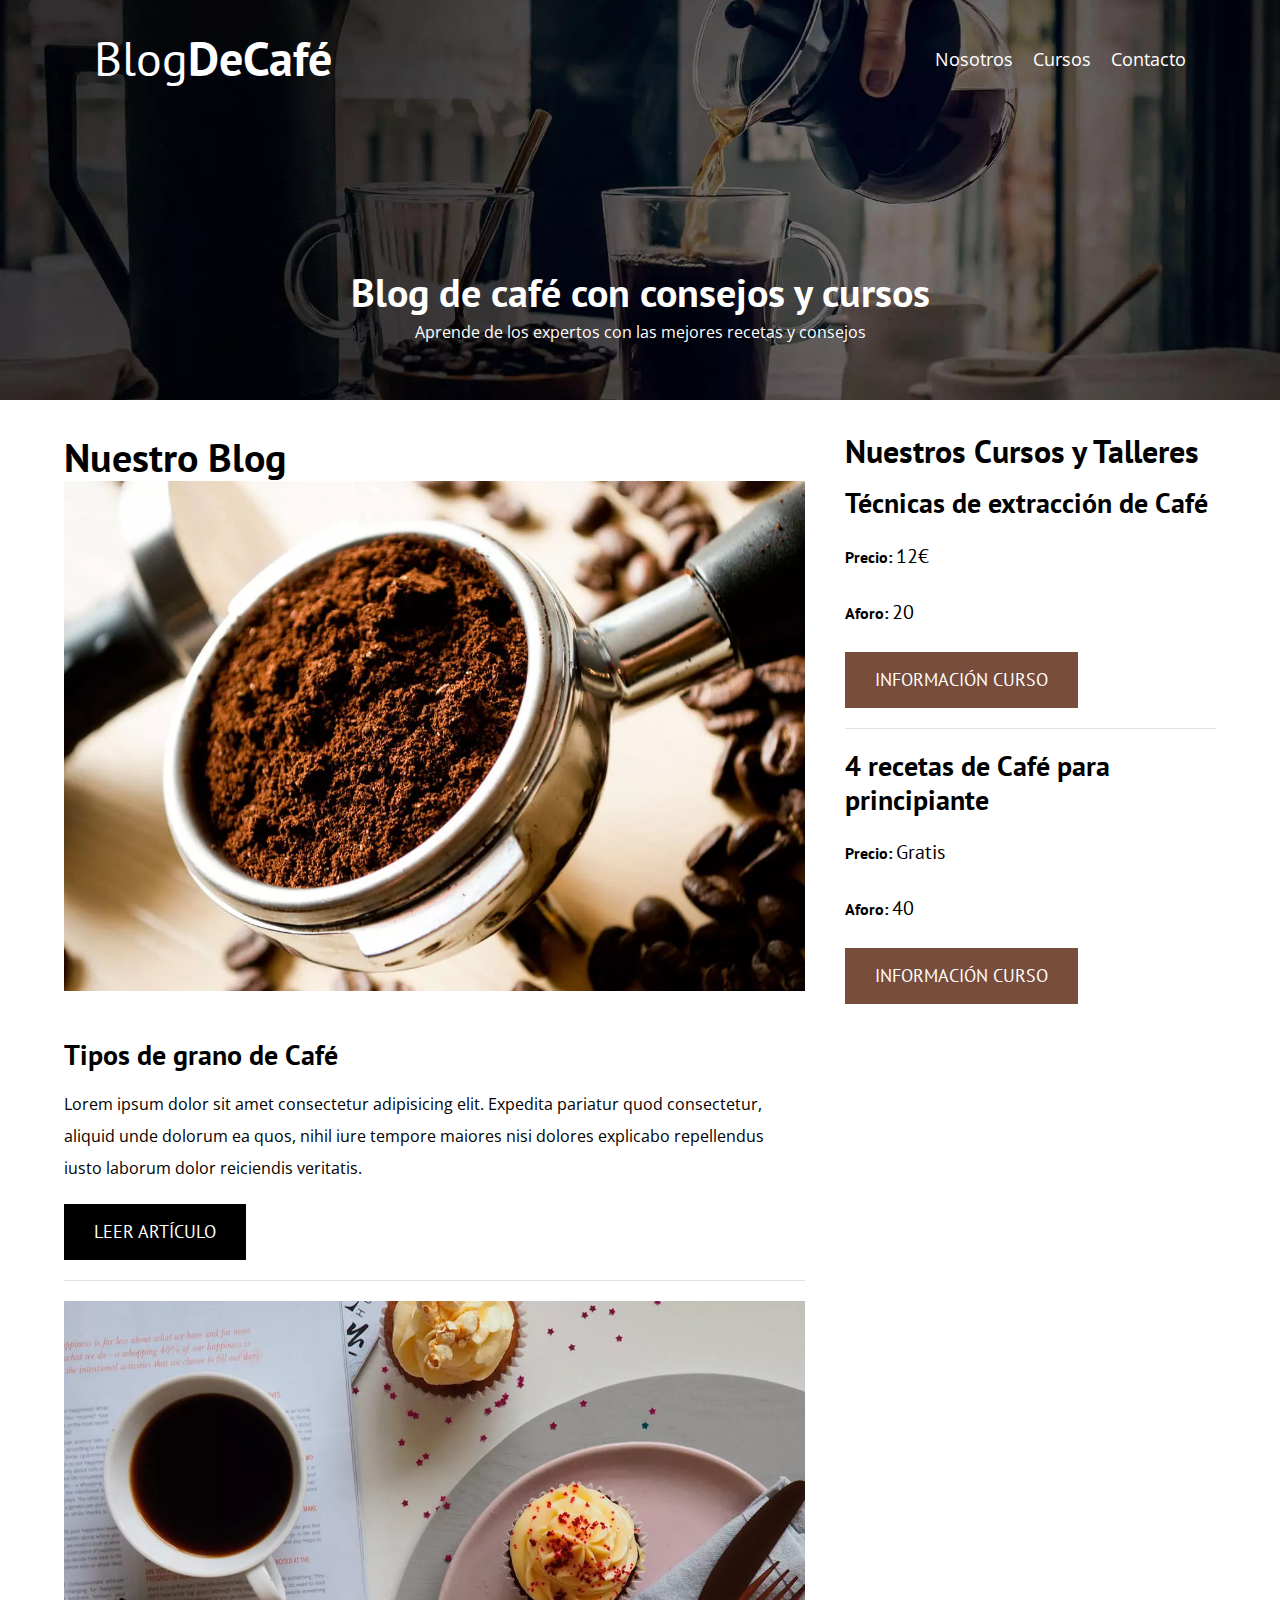
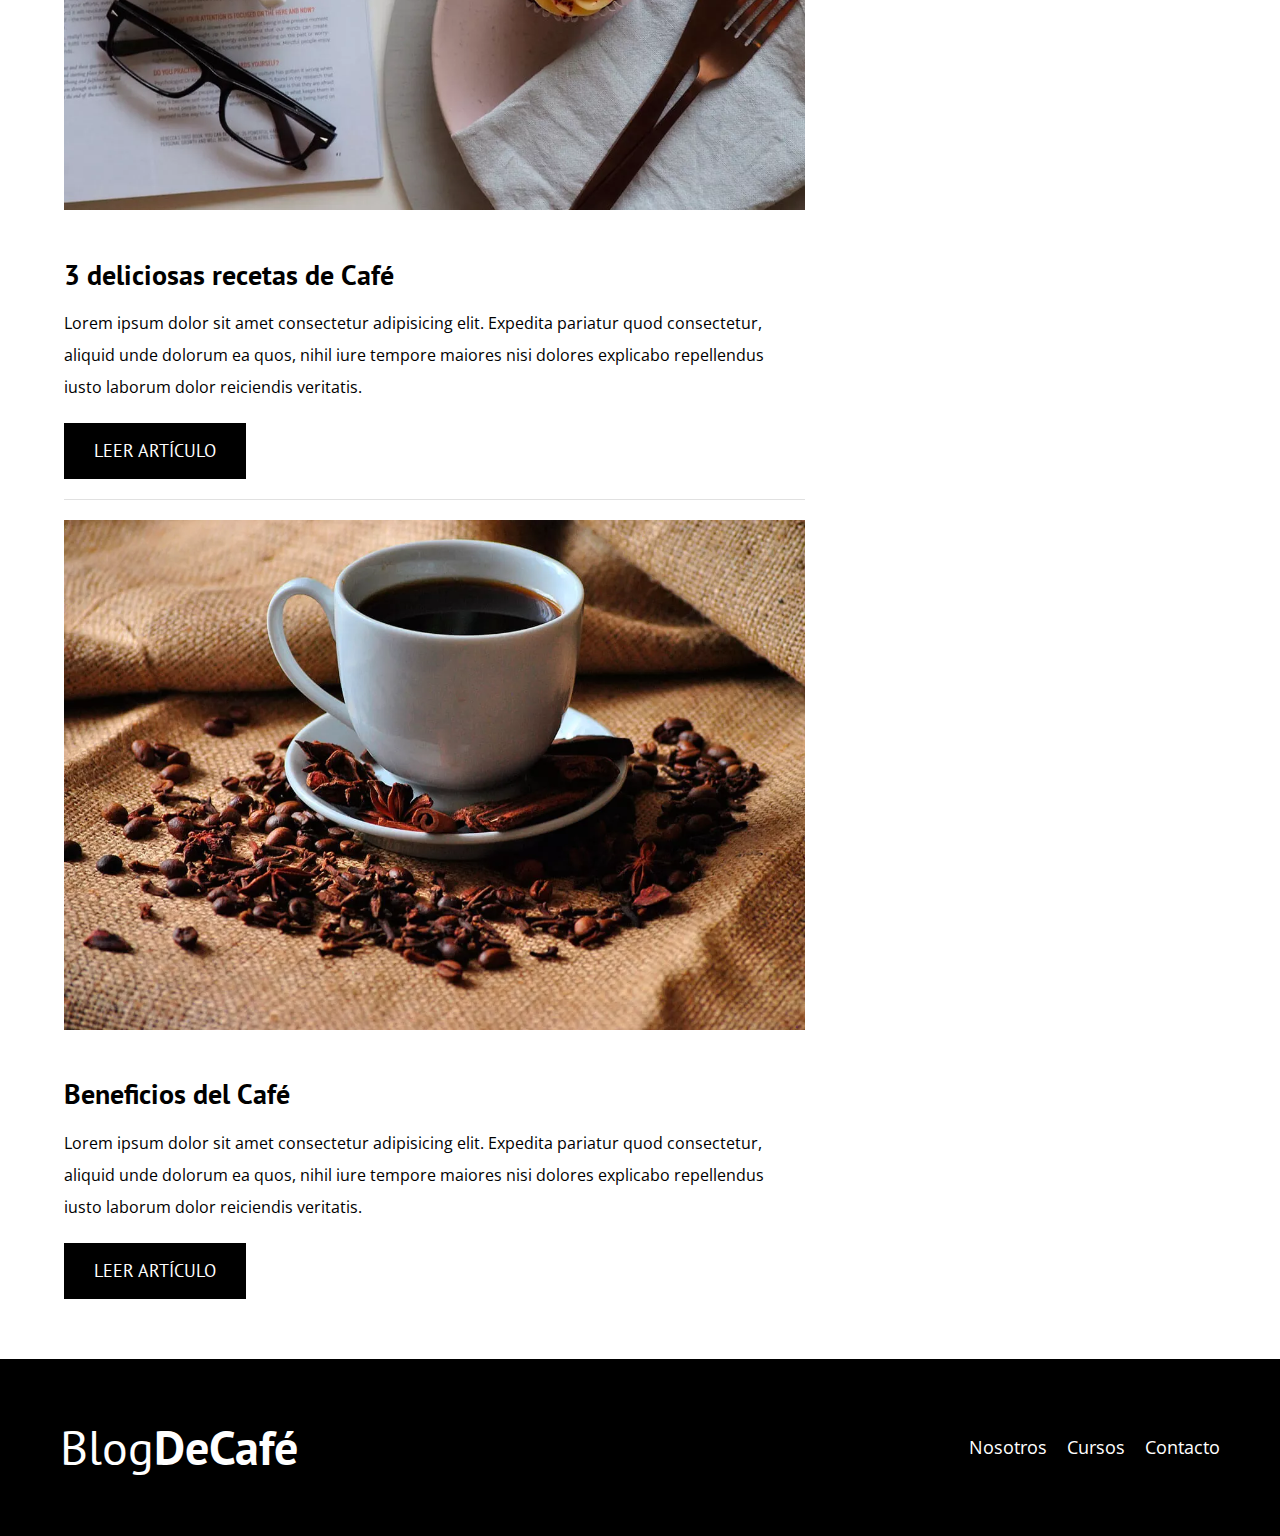
<file: index.html>
<!DOCTYPE html>
<html lang="en">
  <head>
    <meta charset="UTF-8" />
    <meta name="viewport" content="width=device-width, initial-scale=1.0" />
    <title>BlogDeCafé</title>
    <meta name="description" content="Página web de blog de café" />

    <!-- Prefetch -->
    <link rel="prefetch" href="nosotros.html" as="document" />

    <!-- Preload -->
    <link rel="preload" href="css/normalize.css" as="style" />
    <link rel="stylesheet" href="css/normalize.css" />

    <link
      rel="preload"
      href="https://fonts.googleapis.com/css2?family=Open+Sans&family=PT+Sans:wght@400;700&display=swap"
      crossorigin="crossorigin"
      as="font"
    />
    <link
      href="https://fonts.googleapis.com/css2?family=Open+Sans&family=PT+Sans:wght@400;700&display=swap"
      rel="stylesheet"
    />

    <link rel="preload" href="css/styles.css" as="style" />
    <link rel="stylesheet" href="css/styles.css" />
  </head>
  <body>
    <header class="header">
      <div class="container">
        <div class="search">
          <a class="logo" href="index.html">
            <h1 class="logo__name no-margin">
              Blog<span class="logo__bold">DeCafé</span>
            </h1></a
          >
          <nav class="nav">
            <a class="nav__a" href="nosotros.html">Nosotros</a>
            <a class="nav__a" href="cursos.html">Cursos</a>
            <a class="nav__a" href="contacto.html">Contacto</a>
          </nav>
        </div>
      </div>
      <div class="header__text">
        <h2 class="no-margin">Blog de café con consejos y cursos</h2>
        <p class="no-margin">
          Aprende de los expertos con las mejores recetas y consejos
        </p>
      </div>
    </header>
    <div class="container container-main">
      <main>
        <h2 class="blog">Nuestro Blog</h2>
        <article class="article">
          <div class="article__img">
            <picture>
              <source
                loading="lazy"
                srcset="img/blog1.webp"
                type="image/webp"
              />
              <img loading="lazy" src="img/blog1.jpg" alt="imagen blog" />
            </picture>
          </div>
          <div class="article__content">
            <h4>Tipos de grano de Café</h4>
            <p>
              Lorem ipsum dolor sit amet consectetur adipisicing elit. Expedita
              pariatur quod consectetur, aliquid unde dolorum ea quos, nihil
              iure tempore maiores nisi dolores explicabo repellendus iusto
              laborum dolor reiciendis veritatis.
            </p>
            <a href="articulo.html" class="button button--primary"
              >Leer artículo</a
            >
          </div>
        </article>

        <article class="article">
          <div class="article__img">
            <picture>
              <source
                loading="lazy"
                srcset="img/blog2.webp"
                type="image/webp"
              />
              <img loading="lazy" src="img/blog2.jpg" alt="imagen blog" />
            </picture>
          </div>
          <div class="article__content">
            <h4>3 deliciosas recetas de Café</h4>
            <p>
              Lorem ipsum dolor sit amet consectetur adipisicing elit. Expedita
              pariatur quod consectetur, aliquid unde dolorum ea quos, nihil
              iure tempore maiores nisi dolores explicabo repellendus iusto
              laborum dolor reiciendis veritatis.
            </p>
            <a href="articulo2.html" class="button button--primary"
              >Leer artículo</a
            >
          </div>
        </article>

        <article class="article">
          <div class="article__img">
            <picture>
              <source
                loading="lazy"
                srcset="img/blog3.webp"
                type="image/webp"
              />
              <img loading="lazy" src="img/blog3.jpg" alt="imagen blog" />
            </picture>
          </div>
          <div class="article__content">
            <h4>Beneficios del Café</h4>
            <p>
              Lorem ipsum dolor sit amet consectetur adipisicing elit. Expedita
              pariatur quod consectetur, aliquid unde dolorum ea quos, nihil
              iure tempore maiores nisi dolores explicabo repellendus iusto
              laborum dolor reiciendis veritatis.
            </p>
            <a href="articulo3.html" class="button button--primary"
              >Leer artículo</a
            >
          </div>
        </article>
      </main>
      <aside>
        <h3 class="sidebar">Nuestros Cursos y Talleres</h3>
        <ul class="courses no-padding">
          <li class="widget-course">
            <h4 class="no-margin">Técnicas de extracción de Café</h4>
            <p class="widget-course__label">
              Precio: <span class="widget-course__info">12€</span>
            </p>
            <p class="widget-course__label">
              Aforo: <span class="widget-course__info">20</span>
            </p>
            <a class="button--secondary button" href="curso.html"
              >Información Curso</a
            >
          </li>
          <li class="widget-course">
            <h4 class="no-margin">4 recetas de Café para principiante</h4>
            <p class="widget-course__label">
              Precio: <span class="widget-course__info">Gratis</span>
            </p>
            <p class="widget-course__label">
              Aforo: <span class="widget-course__info">40</span>
            </p>
            <a class="button--secondary button" href="curso2.html"
              >Información Curso</a
            >
          </li>
        </ul>
      </aside>
    </div>
    <footer class="footer">
      <div class="container__footer">
        <div class="search">
          <a class="logo" href="index.html">
            <h1 class="logo__name no-margin">
              Blog<span class="logo__bold">DeCafé</span>
            </h1></a
          >
          <nav class="nav">
            <a class="nav__a" href="nosotros.html">Nosotros</a>
            <a class="nav__a" href="cursos.html">Cursos</a>
            <a class="nav__a" href="contacto.html">Contacto</a>
          </nav>
        </div>
      </div>
    </footer>
    <script src="js/modernizr.js"></script>
  </body>
</html>
</file>
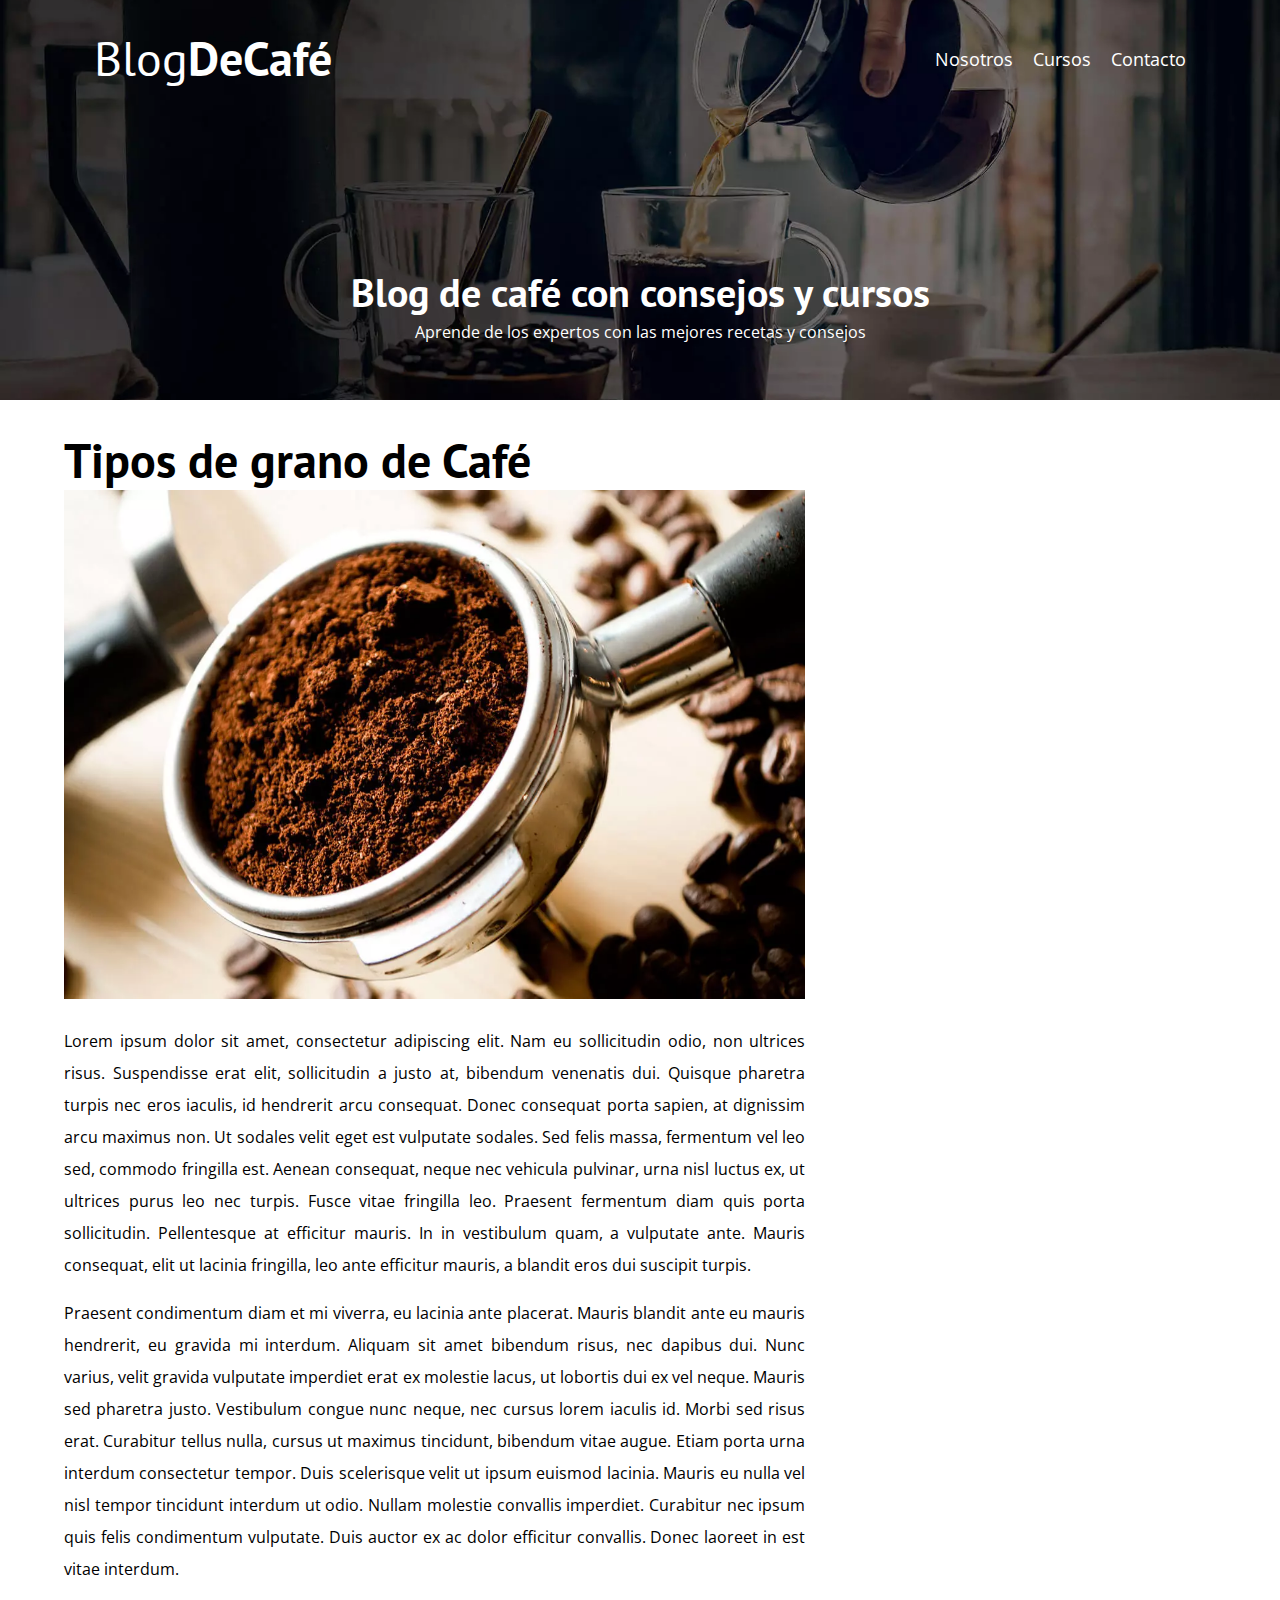
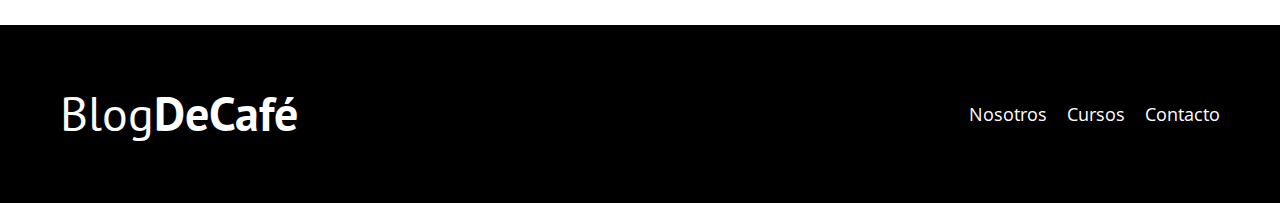
<file: articulo.html>
<!DOCTYPE html>
<html lang="en">
  <head>
    <meta charset="UTF-8" />
    <meta name="viewport" content="width=device-width, initial-scale=1.0" />
    <link rel="stylesheet" href="css/normalize.css" />
    <link rel="preconnect" href="https://fonts.googleapis.com" />
    <link rel="preconnect" href="https://fonts.gstatic.com" crossorigin />
    <link
      href="https://fonts.googleapis.com/css2?family=Open+Sans&family=PT+Sans:wght@400;700&display=swap"
      rel="stylesheet"
    />
    <link rel="stylesheet" href="css/styles.css" />
    <title>Blog Café</title>
  </head>
  <body>
    <header class="header">
      <div class="container">
        <div class="search">
          <a class="logo" href="index.html">
            <h1 class="logo__name no-margin">
              Blog<span class="logo__bold">DeCafé</span>
            </h1></a
          >
          <nav class="nav">
            <a class="nav__a" href="nosotros.html">Nosotros</a>
            <a class="nav__a" href="cursos.html">Cursos</a>
            <a class="nav__a" href="contacto.html">Contacto</a>
          </nav>
        </div>
      </div>
      <div class="header__text">
        <h2 class="no-margin">Blog de café con consejos y cursos</h2>
        <p class="no-margin">
          Aprende de los expertos con las mejores recetas y consejos
        </p>
      </div>
    </header>
    <div class="container container-main">
      <main>
        <h1>Tipos de grano de Café</h1>
        <picture>
          <source loading="lazy" srcset="img/blog1.webp" type="image/webp" />
          <img loading="lazy" src="img/blog1.jpg" alt="imagen blog" />
        </picture>
        <p class="justify-content">
          Lorem ipsum dolor sit amet, consectetur adipiscing elit. Nam eu
          sollicitudin odio, non ultrices risus. Suspendisse erat elit,
          sollicitudin a justo at, bibendum venenatis dui. Quisque pharetra
          turpis nec eros iaculis, id hendrerit arcu consequat. Donec consequat
          porta sapien, at dignissim arcu maximus non. Ut sodales velit eget est
          vulputate sodales. Sed felis massa, fermentum vel leo sed, commodo
          fringilla est. Aenean consequat, neque nec vehicula pulvinar, urna
          nisl luctus ex, ut ultrices purus leo nec turpis. Fusce vitae
          fringilla leo. Praesent fermentum diam quis porta sollicitudin.
          Pellentesque at efficitur mauris. In in vestibulum quam, a vulputate
          ante. Mauris consequat, elit ut lacinia fringilla, leo ante efficitur
          mauris, a blandit eros dui suscipit turpis.
        </p>
        <p class="justify-content">
          Praesent condimentum diam et mi viverra, eu lacinia ante placerat.
          Mauris blandit ante eu mauris hendrerit, eu gravida mi interdum.
          Aliquam sit amet bibendum risus, nec dapibus dui. Nunc varius, velit
          gravida vulputate imperdiet erat ex molestie lacus, ut lobortis dui ex
          vel neque. Mauris sed pharetra justo. Vestibulum congue nunc neque,
          nec cursus lorem iaculis id. Morbi sed risus erat. Curabitur tellus
          nulla, cursus ut maximus tincidunt, bibendum vitae augue. Etiam porta
          urna interdum consectetur tempor. Duis scelerisque velit ut ipsum
          euismod lacinia. Mauris eu nulla vel nisl tempor tincidunt interdum ut
          odio. Nullam molestie convallis imperdiet. Curabitur nec ipsum quis
          felis condimentum vulputate. Duis auctor ex ac dolor efficitur
          convallis. Donec laoreet in est vitae interdum.
        </p>
      </main>
    </div>
    <footer class="footer">
      <div class="container__footer">
        <div class="search">
          <a class="logo" href="index.html">
            <h1 class="logo__name no-margin">
              Blog<span class="logo__bold">DeCafé</span>
            </h1></a
          >
          <nav class="nav">
            <a class="nav__a" href="nosotros.html">Nosotros</a>
            <a class="nav__a" href="cursos.html">Cursos</a>
            <a class="nav__a" href="contacto.html">Contacto</a>
          </nav>
        </div>
      </div>
    </footer>
    <script src="js/modernizr.js"></script>
  </body>
</html>
</file>
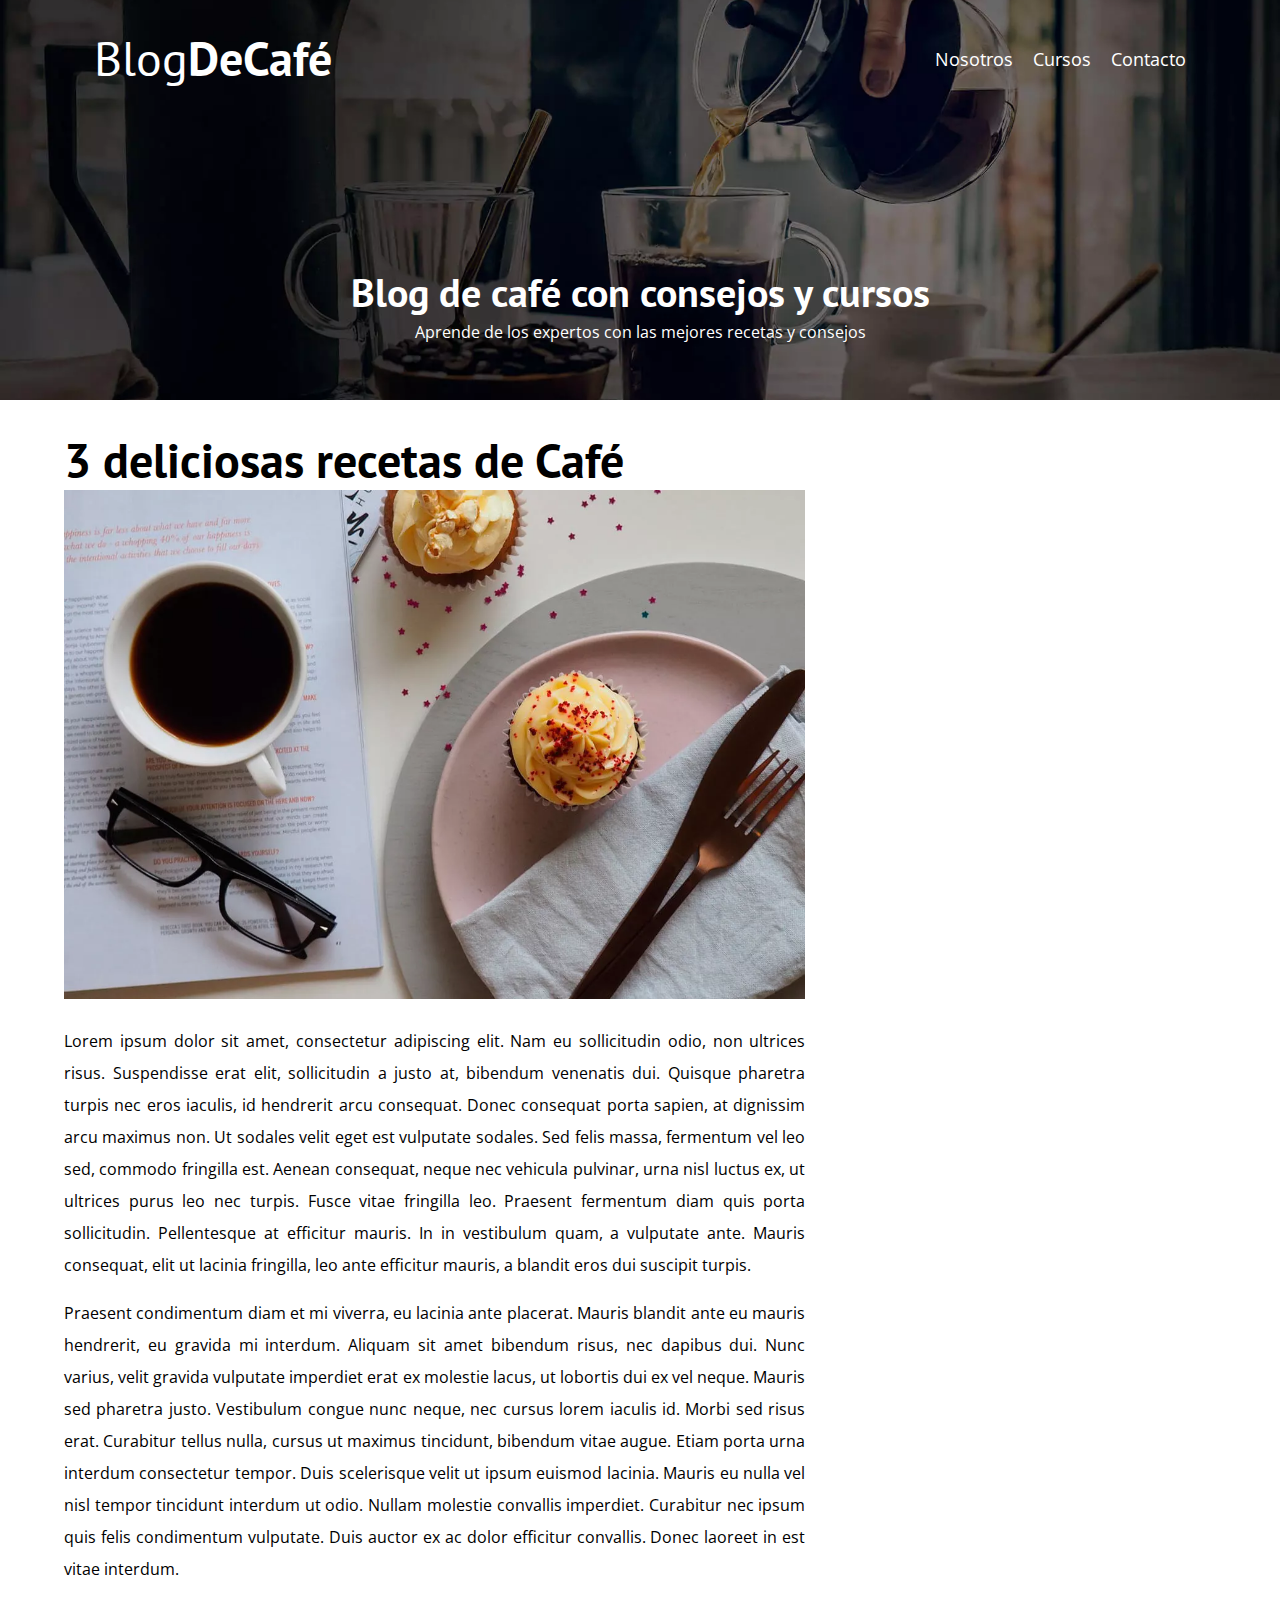
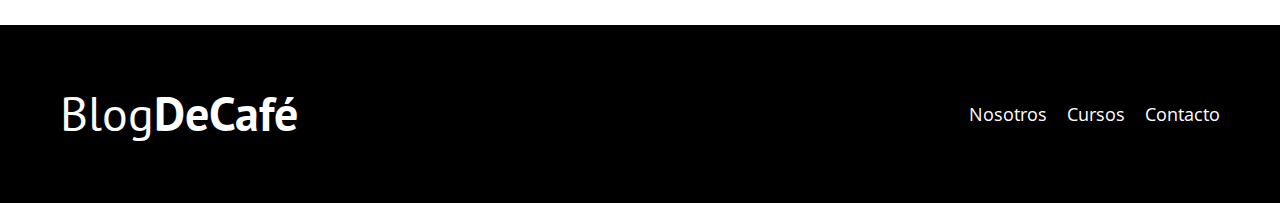
<file: articulo2.html>
<!DOCTYPE html>
<html lang="en">
  <head>
    <meta charset="UTF-8" />
    <meta name="viewport" content="width=device-width, initial-scale=1.0" />
    <link rel="stylesheet" href="css/normalize.css" />
    <link rel="preconnect" href="https://fonts.googleapis.com" />
    <link rel="preconnect" href="https://fonts.gstatic.com" crossorigin />
    <link
      href="https://fonts.googleapis.com/css2?family=Open+Sans&family=PT+Sans:wght@400;700&display=swap"
      rel="stylesheet"
    />
    <link rel="stylesheet" href="css/styles.css" />
    <title>Blog Café</title>
  </head>
  <body>
    <header class="header">
      <div class="container">
        <div class="search">
          <a class="logo" href="index.html">
            <h1 class="logo__name no-margin">
              Blog<span class="logo__bold">DeCafé</span>
            </h1></a
          >
          <nav class="nav">
            <a class="nav__a" href="nosotros.html">Nosotros</a>
            <a class="nav__a" href="cursos.html">Cursos</a>
            <a class="nav__a" href="contacto.html">Contacto</a>
          </nav>
        </div>
      </div>
      <div class="header__text">
        <h2 class="no-margin">Blog de café con consejos y cursos</h2>
        <p class="no-margin">
          Aprende de los expertos con las mejores recetas y consejos
        </p>
      </div>
    </header>
    <div class="container container-main">
      <main>
        <h1>3 deliciosas recetas de Café</h1>
        <picture>
          <source loading="lazy" srcset="img/blog2.webp" type="image/webp" />
          <img loading="lazy" src="img/blog2.jpg" alt="imagen blog" />
        </picture>
        <p class="justify-content">
          Lorem ipsum dolor sit amet, consectetur adipiscing elit. Nam eu
          sollicitudin odio, non ultrices risus. Suspendisse erat elit,
          sollicitudin a justo at, bibendum venenatis dui. Quisque pharetra
          turpis nec eros iaculis, id hendrerit arcu consequat. Donec consequat
          porta sapien, at dignissim arcu maximus non. Ut sodales velit eget est
          vulputate sodales. Sed felis massa, fermentum vel leo sed, commodo
          fringilla est. Aenean consequat, neque nec vehicula pulvinar, urna
          nisl luctus ex, ut ultrices purus leo nec turpis. Fusce vitae
          fringilla leo. Praesent fermentum diam quis porta sollicitudin.
          Pellentesque at efficitur mauris. In in vestibulum quam, a vulputate
          ante. Mauris consequat, elit ut lacinia fringilla, leo ante efficitur
          mauris, a blandit eros dui suscipit turpis.
        </p>
        <p class="justify-content">
          Praesent condimentum diam et mi viverra, eu lacinia ante placerat.
          Mauris blandit ante eu mauris hendrerit, eu gravida mi interdum.
          Aliquam sit amet bibendum risus, nec dapibus dui. Nunc varius, velit
          gravida vulputate imperdiet erat ex molestie lacus, ut lobortis dui ex
          vel neque. Mauris sed pharetra justo. Vestibulum congue nunc neque,
          nec cursus lorem iaculis id. Morbi sed risus erat. Curabitur tellus
          nulla, cursus ut maximus tincidunt, bibendum vitae augue. Etiam porta
          urna interdum consectetur tempor. Duis scelerisque velit ut ipsum
          euismod lacinia. Mauris eu nulla vel nisl tempor tincidunt interdum ut
          odio. Nullam molestie convallis imperdiet. Curabitur nec ipsum quis
          felis condimentum vulputate. Duis auctor ex ac dolor efficitur
          convallis. Donec laoreet in est vitae interdum.
        </p>
      </main>
    </div>
    <footer class="footer">
      <div class="container__footer">
        <div class="search">
          <a class="logo" href="index.html">
            <h1 class="logo__name no-margin">
              Blog<span class="logo__bold">DeCafé</span>
            </h1></a
          >
          <nav class="nav">
            <a class="nav__a" href="nosotros.html">Nosotros</a>
            <a class="nav__a" href="cursos.html">Cursos</a>
            <a class="nav__a" href="contacto.html">Contacto</a>
          </nav>
        </div>
      </div>
    </footer>
    <script src="js/modernizr.js"></script>
  </body>
</html>
</file>
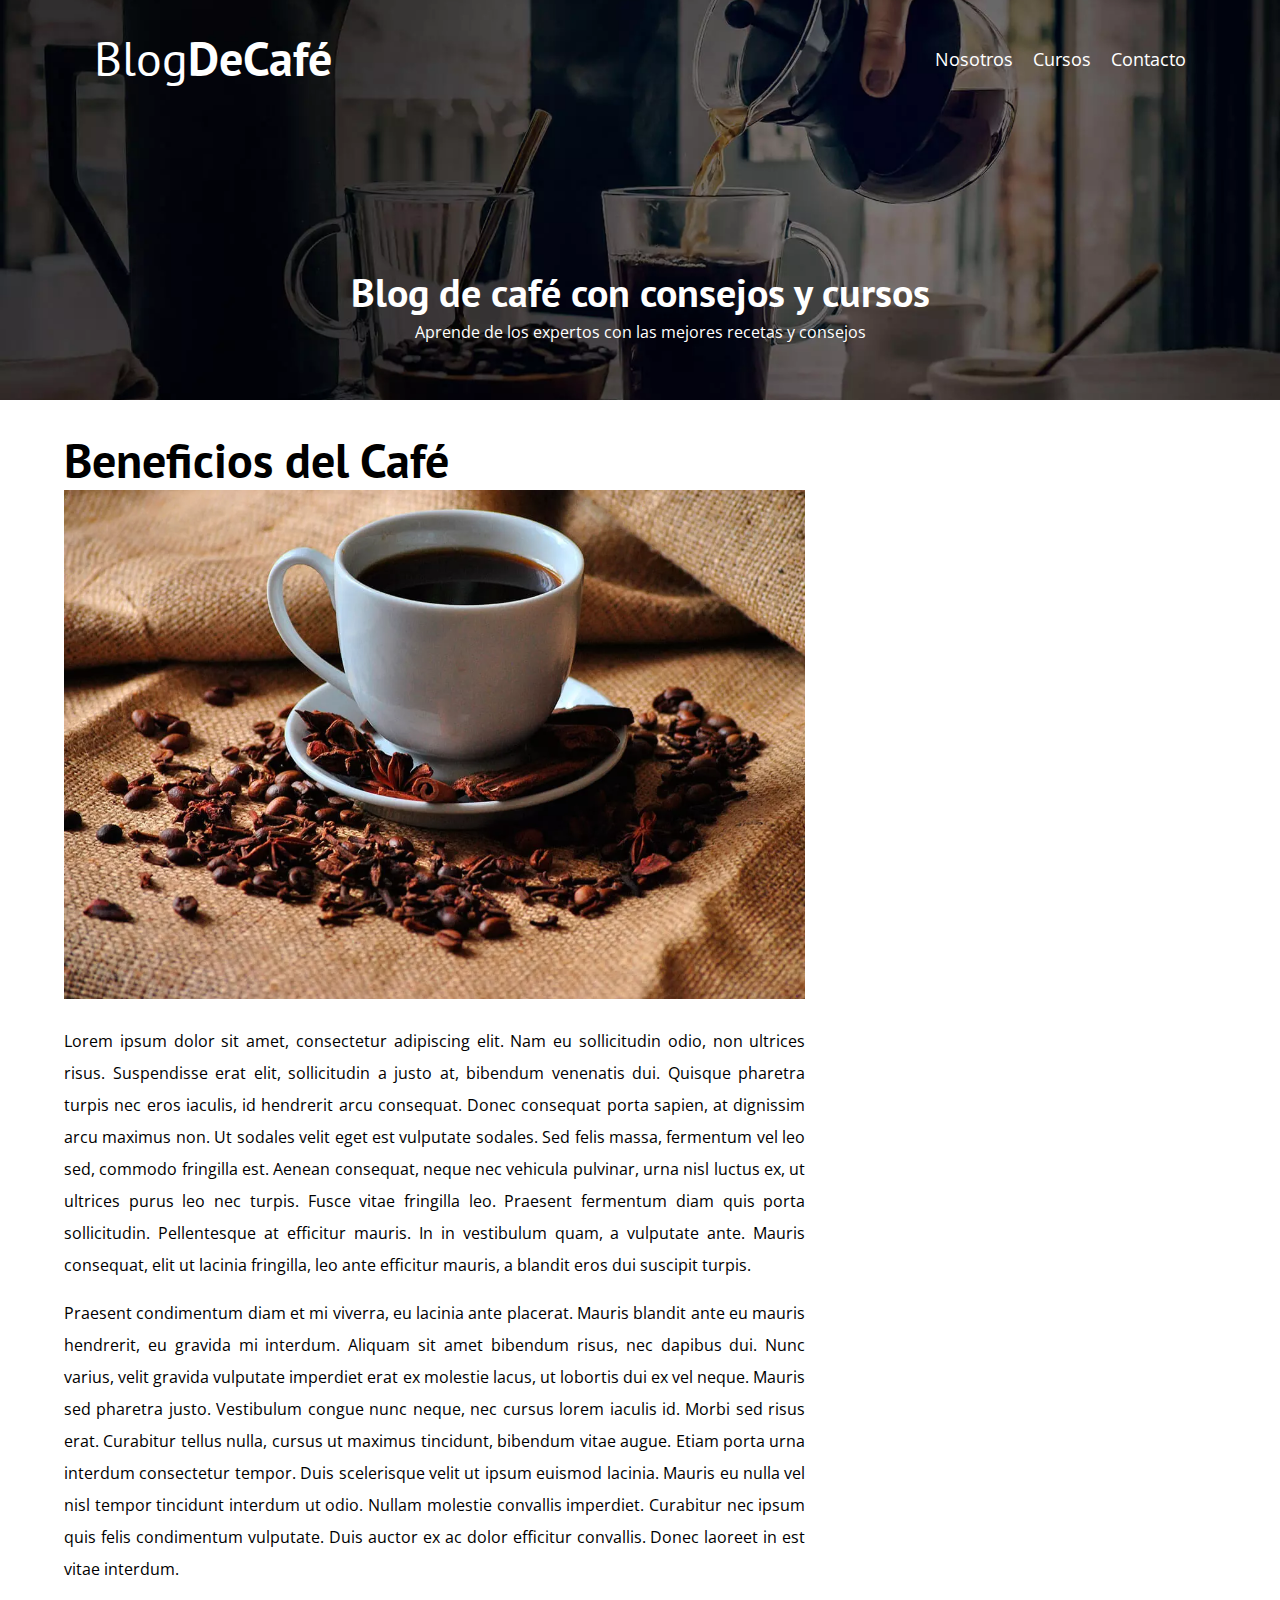
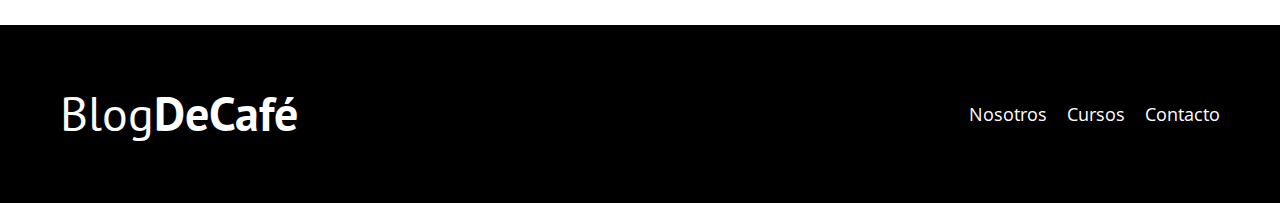
<file: articulo3.html>
<!DOCTYPE html>
<html lang="en">
  <head>
    <meta charset="UTF-8" />
    <meta name="viewport" content="width=device-width, initial-scale=1.0" />
    <link rel="stylesheet" href="css/normalize.css" />
    <link rel="preconnect" href="https://fonts.googleapis.com" />
    <link rel="preconnect" href="https://fonts.gstatic.com" crossorigin />
    <link
      href="https://fonts.googleapis.com/css2?family=Open+Sans&family=PT+Sans:wght@400;700&display=swap"
      rel="stylesheet"
    />
    <link rel="stylesheet" href="css/styles.css" />
    <title>Blog Café</title>
  </head>
  <body>
    <header class="header">
      <div class="container">
        <div class="search">
          <a class="logo" href="index.html">
            <h1 class="logo__name no-margin">
              Blog<span class="logo__bold">DeCafé</span>
            </h1></a
          >
          <nav class="nav">
            <a class="nav__a" href="nosotros.html">Nosotros</a>
            <a class="nav__a" href="cursos.html">Cursos</a>
            <a class="nav__a" href="contacto.html">Contacto</a>
          </nav>
        </div>
      </div>
      <div class="header__text">
        <h2 class="no-margin">Blog de café con consejos y cursos</h2>
        <p class="no-margin">
          Aprende de los expertos con las mejores recetas y consejos
        </p>
      </div>
    </header>
    <div class="container container-main">
      <main>
        <h1>Beneficios del Café</h1>
        <picture>
          <source loading="lazy" srcset="img/blog3.webp" type="image/webp" />
          <img loading="lazy" src="img/blog3.jpg" alt="imagen blog" />
        </picture>
        <p class="justify-content">
          Lorem ipsum dolor sit amet, consectetur adipiscing elit. Nam eu
          sollicitudin odio, non ultrices risus. Suspendisse erat elit,
          sollicitudin a justo at, bibendum venenatis dui. Quisque pharetra
          turpis nec eros iaculis, id hendrerit arcu consequat. Donec consequat
          porta sapien, at dignissim arcu maximus non. Ut sodales velit eget est
          vulputate sodales. Sed felis massa, fermentum vel leo sed, commodo
          fringilla est. Aenean consequat, neque nec vehicula pulvinar, urna
          nisl luctus ex, ut ultrices purus leo nec turpis. Fusce vitae
          fringilla leo. Praesent fermentum diam quis porta sollicitudin.
          Pellentesque at efficitur mauris. In in vestibulum quam, a vulputate
          ante. Mauris consequat, elit ut lacinia fringilla, leo ante efficitur
          mauris, a blandit eros dui suscipit turpis.
        </p>
        <p class="justify-content">
          Praesent condimentum diam et mi viverra, eu lacinia ante placerat.
          Mauris blandit ante eu mauris hendrerit, eu gravida mi interdum.
          Aliquam sit amet bibendum risus, nec dapibus dui. Nunc varius, velit
          gravida vulputate imperdiet erat ex molestie lacus, ut lobortis dui ex
          vel neque. Mauris sed pharetra justo. Vestibulum congue nunc neque,
          nec cursus lorem iaculis id. Morbi sed risus erat. Curabitur tellus
          nulla, cursus ut maximus tincidunt, bibendum vitae augue. Etiam porta
          urna interdum consectetur tempor. Duis scelerisque velit ut ipsum
          euismod lacinia. Mauris eu nulla vel nisl tempor tincidunt interdum ut
          odio. Nullam molestie convallis imperdiet. Curabitur nec ipsum quis
          felis condimentum vulputate. Duis auctor ex ac dolor efficitur
          convallis. Donec laoreet in est vitae interdum.
        </p>
      </main>
    </div>
    <footer class="footer">
      <div class="container__footer">
        <div class="search">
          <a class="logo" href="index.html">
            <h1 class="logo__name no-margin">
              Blog<span class="logo__bold">DeCafé</span>
            </h1></a
          >
          <nav class="nav">
            <a class="nav__a" href="nosotros.html">Nosotros</a>
            <a class="nav__a" href="cursos.html">Cursos</a>
            <a class="nav__a" href="contacto.html">Contacto</a>
          </nav>
        </div>
      </div>
    </footer>
    <script src="js/modernizr.js"></script>
  </body>
</html>
</file>
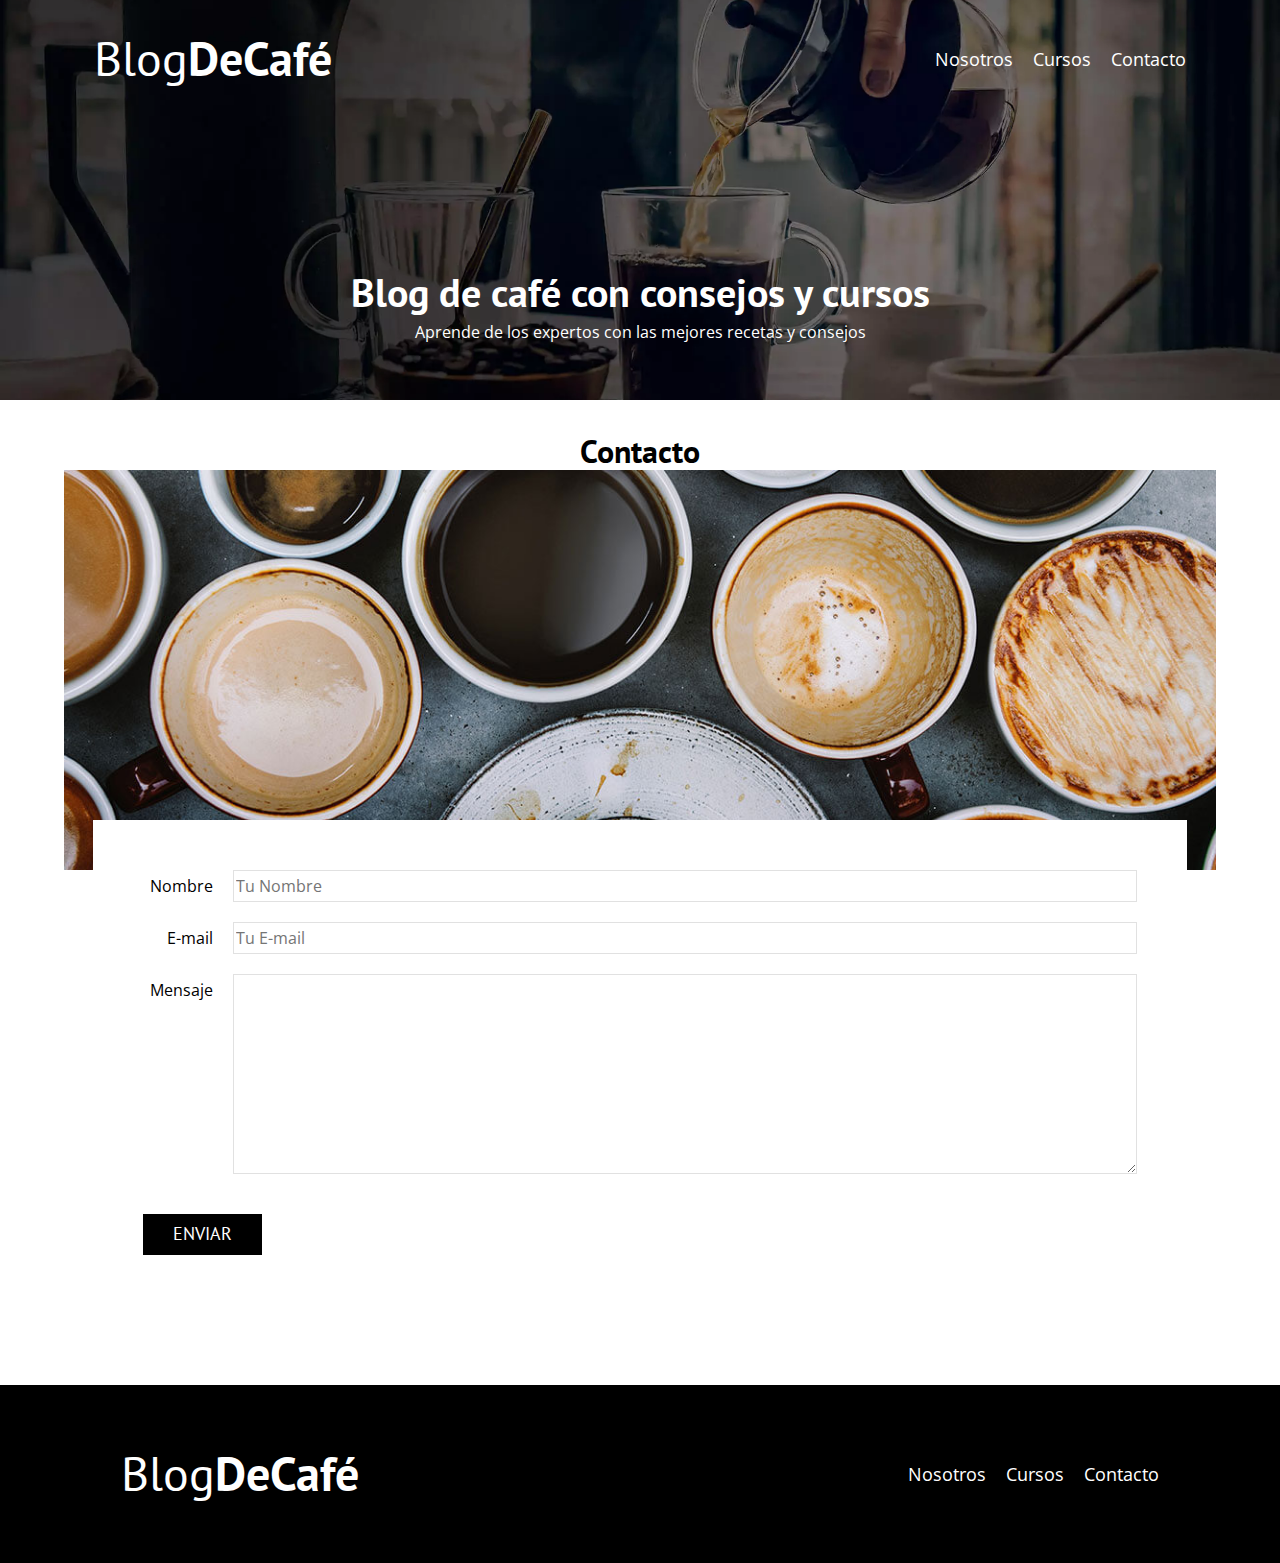
<file: contacto.html>
<!DOCTYPE html>
<html lang="en">
  <head>
    <meta charset="UTF-8" />
    <meta name="viewport" content="width=device-width, initial-scale=1.0" />
    <link rel="stylesheet" href="css/normalize.css" />
    <link rel="preconnect" href="https://fonts.googleapis.com" />
    <link rel="preconnect" href="https://fonts.gstatic.com" crossorigin />
    <link
      href="https://fonts.googleapis.com/css2?family=Open+Sans&family=PT+Sans:wght@400;700&display=swap"
      rel="stylesheet"
    />
    <link rel="stylesheet" href="css/styles.css" />
    <title>Nosotros</title>
  </head>
  <body>
    <header class="header">
      <div class="container">
        <div class="search">
          <a class="logo" href="index.html">
            <h1 class="logo__name no-margin">
              Blog<span class="logo__bold">DeCafé</span>
            </h1></a
          >
          <nav class="nav">
            <a class="nav__a" href="nosotros.html">Nosotros</a>
            <a class="nav__a" href="cursos.html">Cursos</a>
            <a class="nav__a" href="contactos.html">Contacto</a>
          </nav>
        </div>
      </div>
      <div class="header__text">
        <h2 class="no-margin">Blog de café con consejos y cursos</h2>
        <p class="no-margin">
          Aprende de los expertos con las mejores recetas y consejos
        </p>
      </div>
    </header>
    <main class="container">
      <h3 class="center-text">Contacto</h3>

      <div class="contact-bg"></div>

      <form class="form">
        <div class="field">
          <label class="field__label" for="name">Nombre</label>
          <input
            class="field__input"
            type="text"
            placeholder="Tu Nombre"
            id="name"
          />
        </div>
        <div class="field">
          <label class="field__label" for="email">E-mail</label>
          <input
            class="field__input"
            type="email"
            placeholder="Tu E-mail"
            id="email"
          />
        </div>
        <div class="field">
          <label class="field__label" for="message">Mensaje</label>
          <textarea
            class="field__input field__input--textarea"
            id="message"
          ></textarea>
        </div>

        <div class="field">
          <input type="submit" value="Enviar" class="button button--primary" />
        </div>
      </form>
    </main>
    <footer class="footer">
      <div class="container">
        <div class="search">
          <a class="logo" href="index.html">
            <h1 class="logo__name no-margin center-text">
              Blog<span class="logo__bold">DeCafé</span>
            </h1></a
          >
          <nav class="nav">
            <a class="nav__a" href="nosotros.html">Nosotros</a>
            <a class="nav__a" href="cursos.html">Cursos</a>
            <a class="nav__a" href="contacto.html">Contacto</a>
          </nav>
        </div>
      </div>
    </footer>
    <script src="js/modernizr.js"></script>
  </body>
</html>
</file>
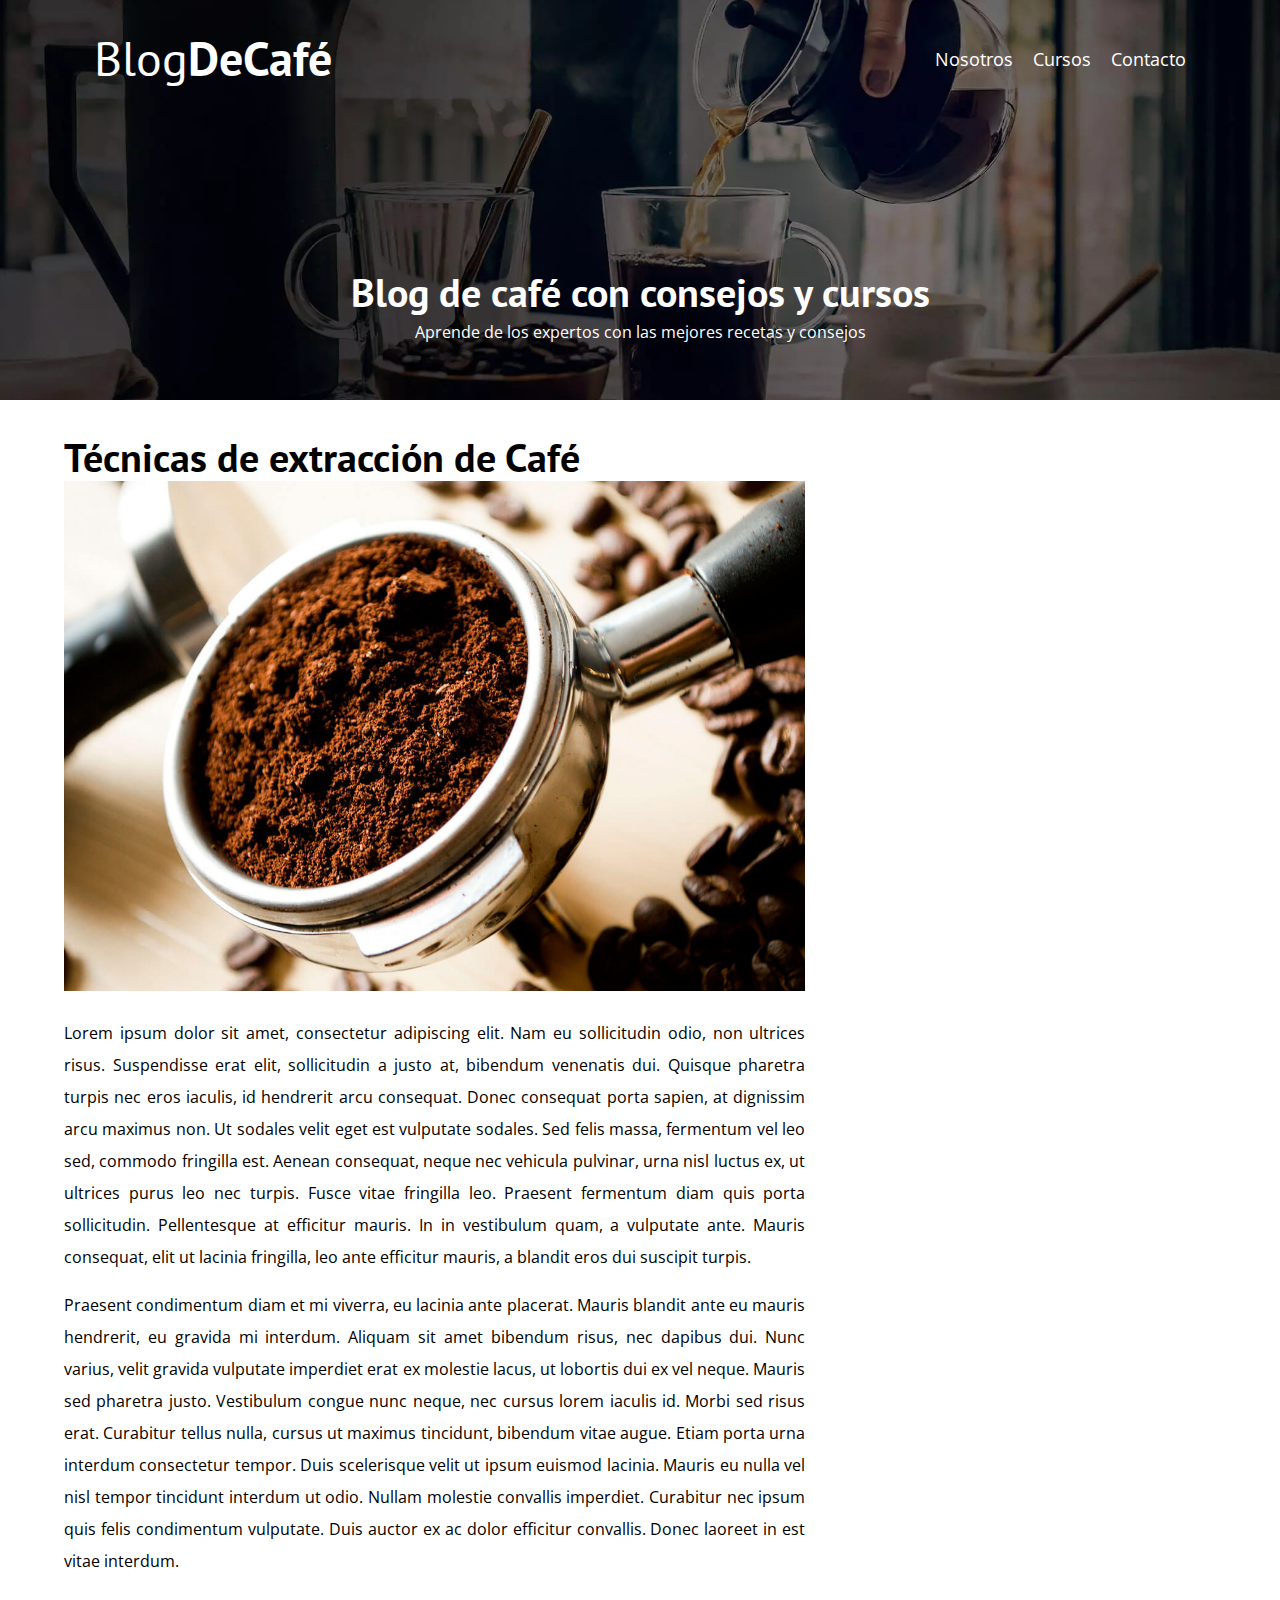
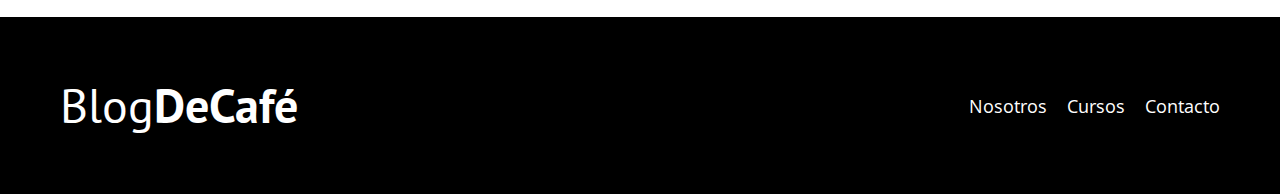
<file: curso.html>
<!DOCTYPE html>
<html lang="en">
  <head>
    <meta charset="UTF-8" />
    <meta name="viewport" content="width=device-width, initial-scale=1.0" />
    <link rel="stylesheet" href="css/normalize.css" />
    <link rel="preconnect" href="https://fonts.googleapis.com" />
    <link rel="preconnect" href="https://fonts.gstatic.com" crossorigin />
    <link
      href="https://fonts.googleapis.com/css2?family=Open+Sans&family=PT+Sans:wght@400;700&display=swap"
      rel="stylesheet"
    />
    <link rel="stylesheet" href="css/styles.css" />
    <title>Blog Café</title>
  </head>
  <body>
    <header class="header">
      <div class="container">
        <div class="search">
          <a class="logo" href="index.html">
            <h1 class="logo__name no-margin">
              Blog<span class="logo__bold">DeCafé</span>
            </h1></a
          >
          <nav class="nav">
            <a class="nav__a" href="nosotros.html">Nosotros</a>
            <a class="nav__a" href="cursos.html">Cursos</a>
            <a class="nav__a" href="contacto.html">Contacto</a>
          </nav>
        </div>
      </div>
      <div class="header__text">
        <h2 class="no-margin">Blog de café con consejos y cursos</h2>
        <p class="no-margin">
          Aprende de los expertos con las mejores recetas y consejos
        </p>
      </div>
    </header>
    <div class="container container-main">
      <main>
        <h2>Técnicas de extracción de Café</h2>
        <img src="img/blog1.jpg" alt="img-article" />
        <p class="justify-content">
          Lorem ipsum dolor sit amet, consectetur adipiscing elit. Nam eu
          sollicitudin odio, non ultrices risus. Suspendisse erat elit,
          sollicitudin a justo at, bibendum venenatis dui. Quisque pharetra
          turpis nec eros iaculis, id hendrerit arcu consequat. Donec consequat
          porta sapien, at dignissim arcu maximus non. Ut sodales velit eget est
          vulputate sodales. Sed felis massa, fermentum vel leo sed, commodo
          fringilla est. Aenean consequat, neque nec vehicula pulvinar, urna
          nisl luctus ex, ut ultrices purus leo nec turpis. Fusce vitae
          fringilla leo. Praesent fermentum diam quis porta sollicitudin.
          Pellentesque at efficitur mauris. In in vestibulum quam, a vulputate
          ante. Mauris consequat, elit ut lacinia fringilla, leo ante efficitur
          mauris, a blandit eros dui suscipit turpis.
        </p>
        <p class="justify-content">
          Praesent condimentum diam et mi viverra, eu lacinia ante placerat.
          Mauris blandit ante eu mauris hendrerit, eu gravida mi interdum.
          Aliquam sit amet bibendum risus, nec dapibus dui. Nunc varius, velit
          gravida vulputate imperdiet erat ex molestie lacus, ut lobortis dui ex
          vel neque. Mauris sed pharetra justo. Vestibulum congue nunc neque,
          nec cursus lorem iaculis id. Morbi sed risus erat. Curabitur tellus
          nulla, cursus ut maximus tincidunt, bibendum vitae augue. Etiam porta
          urna interdum consectetur tempor. Duis scelerisque velit ut ipsum
          euismod lacinia. Mauris eu nulla vel nisl tempor tincidunt interdum ut
          odio. Nullam molestie convallis imperdiet. Curabitur nec ipsum quis
          felis condimentum vulputate. Duis auctor ex ac dolor efficitur
          convallis. Donec laoreet in est vitae interdum.
        </p>
      </main>
    </div>
    <footer class="footer">
      <div class="container__footer">
        <div class="search">
          <a class="logo" href="index.html">
            <h1 class="logo__name no-margin">
              Blog<span class="logo__bold">DeCafé</span>
            </h1></a
          >
          <nav class="nav">
            <a class="nav__a" href="nosotros.html">Nosotros</a>
            <a class="nav__a" href="cursos.html">Cursos</a>
            <a class="nav__a" href="contacto.html">Contacto</a>
          </nav>
        </div>
      </div>
    </footer>
    <script src="js/modernizr.js"></script>
  </body>
</html>
</file>
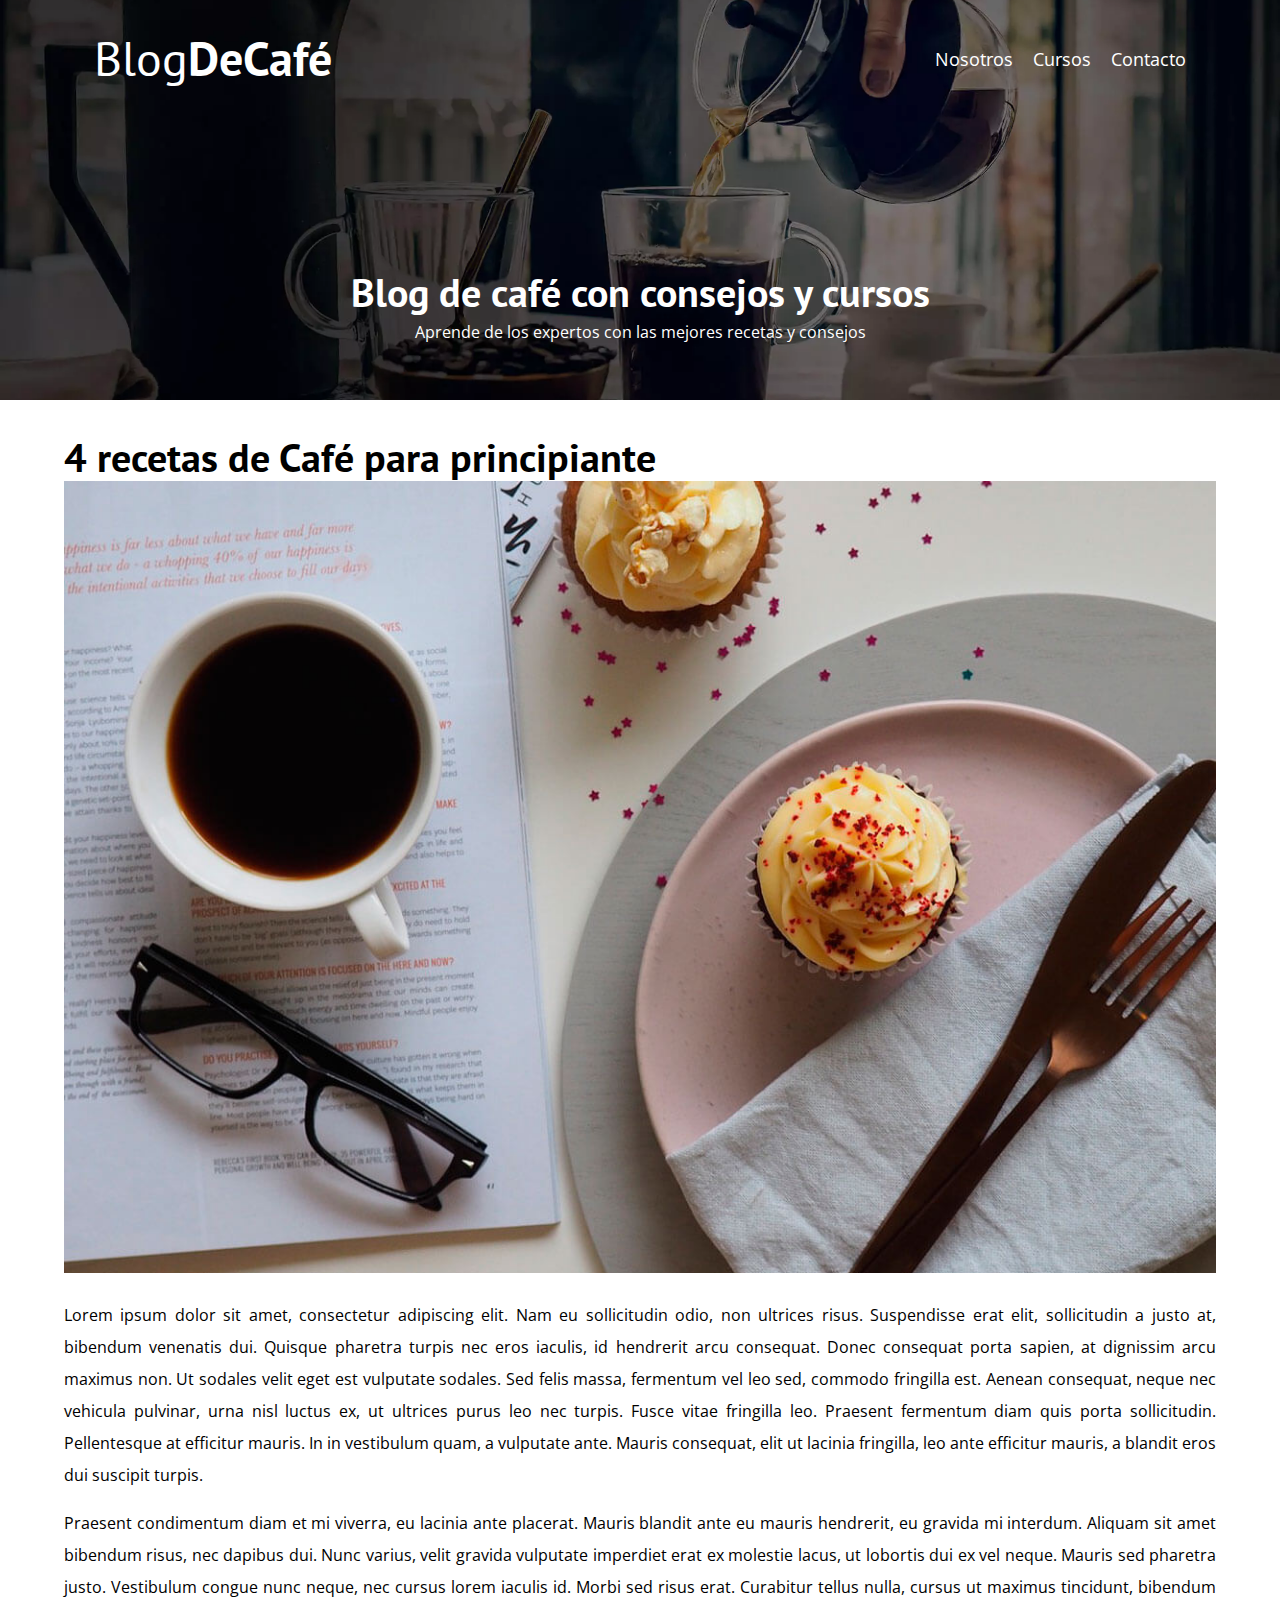
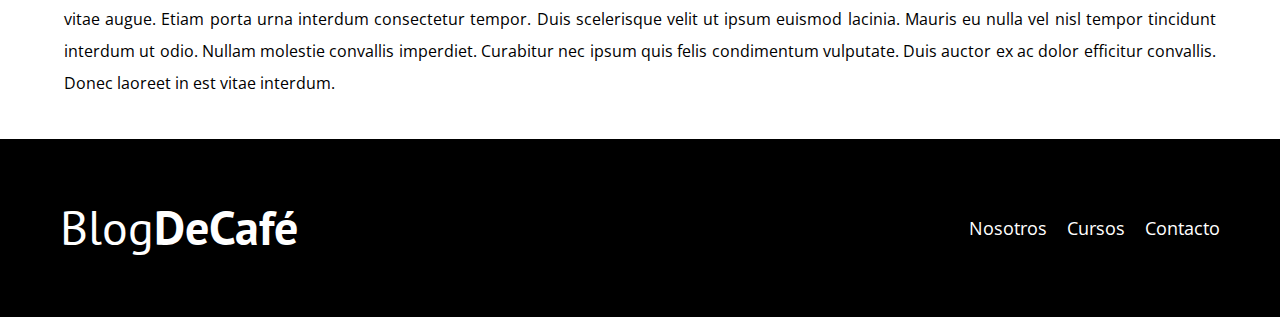
<file: curso2.html>
<!DOCTYPE html>
<html lang="en">
  <head>
    <meta charset="UTF-8" />
    <meta name="viewport" content="width=device-width, initial-scale=1.0" />
    <link rel="stylesheet" href="css/normalize.css" />
    <link rel="preconnect" href="https://fonts.googleapis.com" />
    <link rel="preconnect" href="https://fonts.gstatic.com" crossorigin />
    <link
      href="https://fonts.googleapis.com/css2?family=Open+Sans&family=PT+Sans:wght@400;700&display=swap"
      rel="stylesheet"
    />
    <link rel="stylesheet" href="css/styles.css" />
    <title>Blog Café</title>
  </head>
  <body>
    <header class="header">
      <div class="container">
        <div class="search">
          <a class="logo" href="index.html">
            <h1 class="logo__name no-margin">
              Blog<span class="logo__bold">DeCafé</span>
            </h1></a
          >
          <nav class="nav">
            <a class="nav__a" href="nosotros.html">Nosotros</a>
            <a class="nav__a" href="cursos.html">Cursos</a>
            <a class="nav__a" href="contacto.html">Contacto</a>
          </nav>
        </div>
      </div>
      <div class="header__text">
        <h2 class="no-margin">Blog de café con consejos y cursos</h2>
        <p class="no-margin">
          Aprende de los expertos con las mejores recetas y consejos
        </p>
      </div>
    </header>
    <div class="container">
      <main>
        <h2>4 recetas de Café para principiante</h2>
        <img src="img/blog2.jpg" alt="img-article" />
        <p class="justify-content">
          Lorem ipsum dolor sit amet, consectetur adipiscing elit. Nam eu
          sollicitudin odio, non ultrices risus. Suspendisse erat elit,
          sollicitudin a justo at, bibendum venenatis dui. Quisque pharetra
          turpis nec eros iaculis, id hendrerit arcu consequat. Donec consequat
          porta sapien, at dignissim arcu maximus non. Ut sodales velit eget est
          vulputate sodales. Sed felis massa, fermentum vel leo sed, commodo
          fringilla est. Aenean consequat, neque nec vehicula pulvinar, urna
          nisl luctus ex, ut ultrices purus leo nec turpis. Fusce vitae
          fringilla leo. Praesent fermentum diam quis porta sollicitudin.
          Pellentesque at efficitur mauris. In in vestibulum quam, a vulputate
          ante. Mauris consequat, elit ut lacinia fringilla, leo ante efficitur
          mauris, a blandit eros dui suscipit turpis.
        </p>
        <p class="justify-content">
          Praesent condimentum diam et mi viverra, eu lacinia ante placerat.
          Mauris blandit ante eu mauris hendrerit, eu gravida mi interdum.
          Aliquam sit amet bibendum risus, nec dapibus dui. Nunc varius, velit
          gravida vulputate imperdiet erat ex molestie lacus, ut lobortis dui ex
          vel neque. Mauris sed pharetra justo. Vestibulum congue nunc neque,
          nec cursus lorem iaculis id. Morbi sed risus erat. Curabitur tellus
          nulla, cursus ut maximus tincidunt, bibendum vitae augue. Etiam porta
          urna interdum consectetur tempor. Duis scelerisque velit ut ipsum
          euismod lacinia. Mauris eu nulla vel nisl tempor tincidunt interdum ut
          odio. Nullam molestie convallis imperdiet. Curabitur nec ipsum quis
          felis condimentum vulputate. Duis auctor ex ac dolor efficitur
          convallis. Donec laoreet in est vitae interdum.
        </p>
      </main>
    </div>
    <footer class="footer">
      <div class="container__footer">
        <div class="search">
          <a class="logo" href="index.html">
            <h1 class="logo__name no-margin">
              Blog<span class="logo__bold">DeCafé</span>
            </h1></a
          >
          <nav class="nav">
            <a class="nav__a" href="nosotros.html">Nosotros</a>
            <a class="nav__a" href="cursos.html">Cursos</a>
            <a class="nav__a" href="contacto.html">Contacto</a>
          </nav>
        </div>
      </div>
    </footer>
    <script src="js/modernizr.js"></script>
  </body>
</html>
</file>
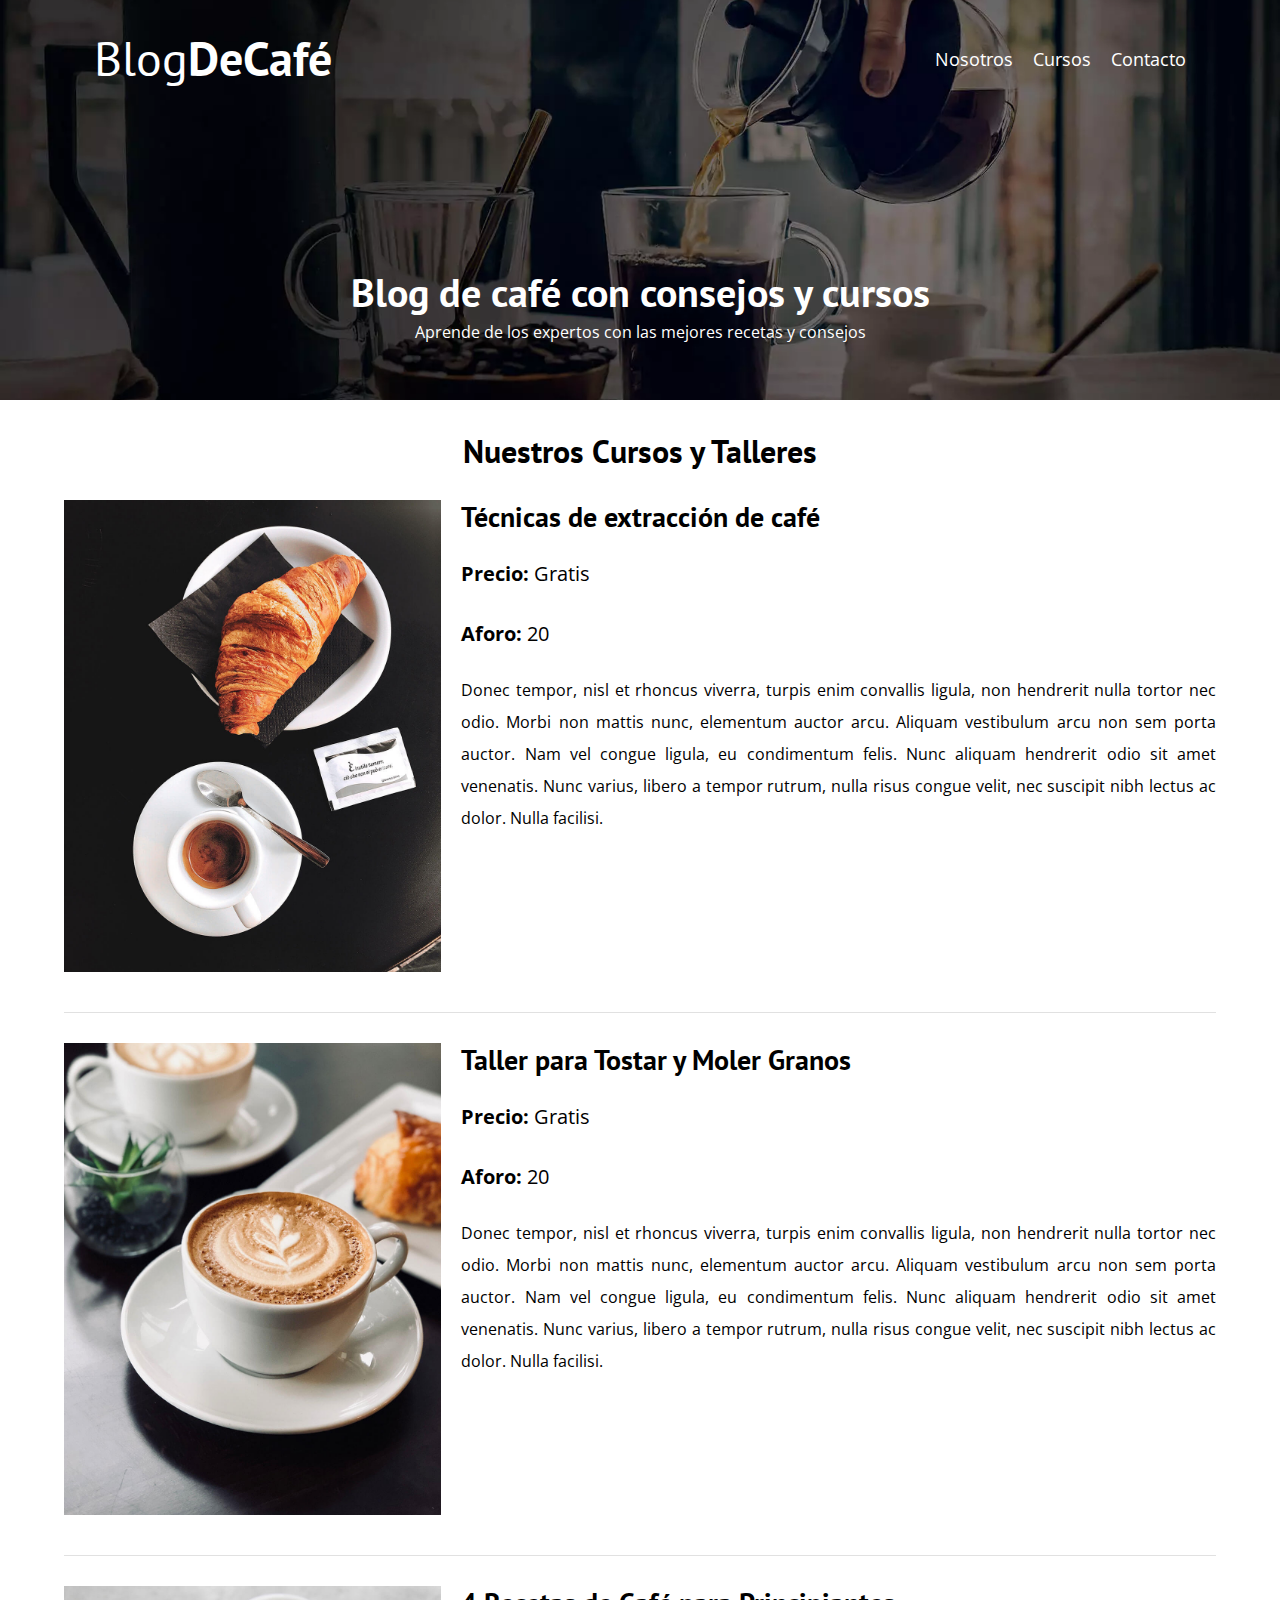
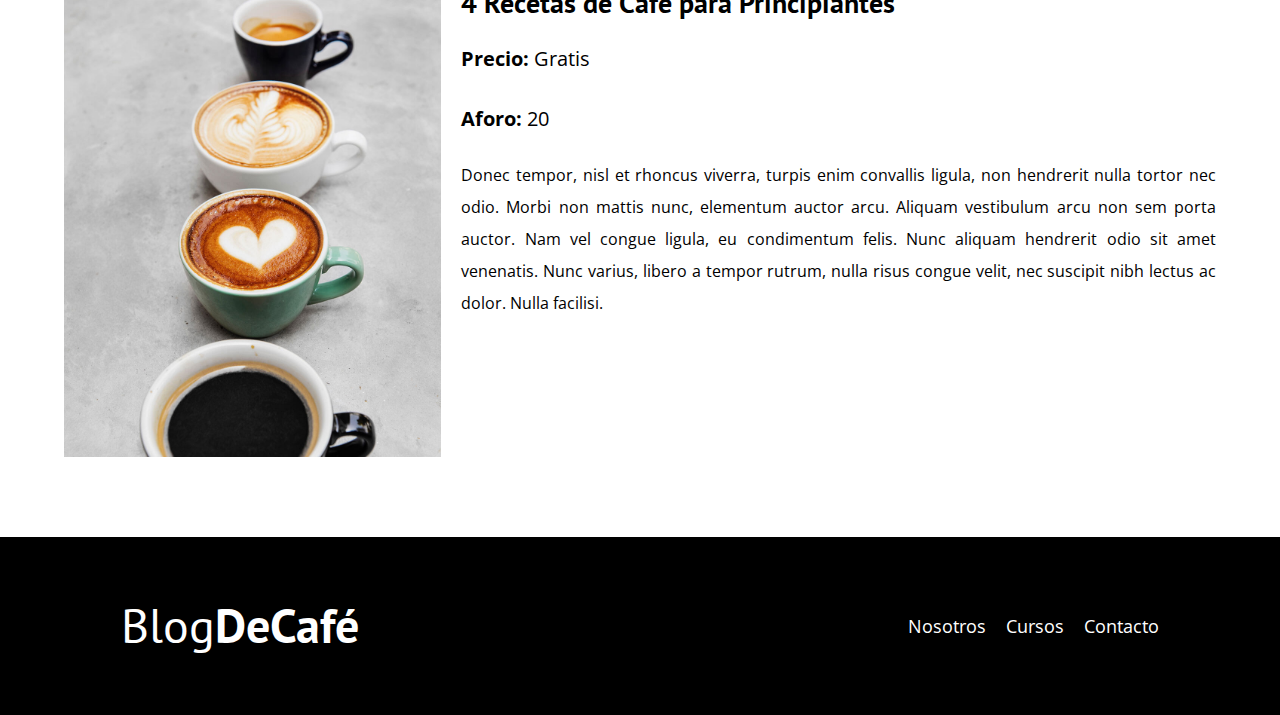
<file: cursos.html>
<!DOCTYPE html>
<html lang="en">
  <head>
    <meta charset="UTF-8" />
    <meta name="viewport" content="width=device-width, initial-scale=1.0" />
    <link rel="stylesheet" href="css/normalize.css" />
    <link rel="preconnect" href="https://fonts.googleapis.com" />
    <link rel="preconnect" href="https://fonts.gstatic.com" crossorigin />
    <link
      href="https://fonts.googleapis.com/css2?family=Open+Sans&family=PT+Sans:wght@400;700&display=swap"
      rel="stylesheet"
    />
    <link rel="stylesheet" href="css/styles.css" />
    <title>Nosotros</title>
  </head>
  <body>
    <header class="header">
      <div class="container">
        <div class="search">
          <a class="logo" href="index.html">
            <h1 class="logo__name no-margin">
              Blog<span class="logo__bold">DeCafé</span>
            </h1></a
          >
          <nav class="nav">
            <a class="nav__a" href="nosotros.html">Nosotros</a>
            <a class="nav__a" href="cursos.html">Cursos</a>
            <a class="nav__a" href="contacto.html">Contacto</a>
          </nav>
        </div>
      </div>
      <div class="header__text">
        <h2 class="no-margin">Blog de café con consejos y cursos</h2>
        <p class="no-margin">
          Aprende de los expertos con las mejores recetas y consejos
        </p>
      </div>
    </header>
    <main class="container">
      <h3 class="sidebar center-text">Nuestros Cursos y Talleres</h3>

      <div class="course">
        <div class="course__imagen">
          <img src="img/curso1.jpg" alt="Imagen del curso" />
        </div>
        <div class="course__information">
          <h4 class="no-margin">Técnicas de extracción de café</h4>
          <p class="course__label">
            Precio:
            <span class="course__info">Gratis</span>
          </p>
          <p class="course__label">
            Aforo:
            <span class="course__info">20</span>
          </p>
          <p class="course__description">
            Donec tempor, nisl et rhoncus viverra, turpis enim convallis ligula,
            non hendrerit nulla tortor nec odio. Morbi non mattis nunc,
            elementum auctor arcu. Aliquam vestibulum arcu non sem porta auctor.
            Nam vel congue ligula, eu condimentum felis. Nunc aliquam hendrerit
            odio sit amet venenatis. Nunc varius, libero a tempor rutrum, nulla
            risus congue velit, nec suscipit nibh lectus ac dolor. Nulla
            facilisi.
          </p>
        </div>
        <!--.course-information-->
      </div>
      <!--.course -->

      <div class="course">
        <div class="course__imagen">
          <img src="img/curso2.jpg" alt="Imagen del curso" />
        </div>
        <div class="course__information">
          <h4 class="no-margin">Taller para Tostar y Moler Granos</h4>
          <p class="course__label">
            Precio:
            <span class="course__info">Gratis</span>
          </p>
          <p class="course__label">
            Aforo:
            <span class="course__info">20</span>
          </p>
          <p class="course__description">
            Donec tempor, nisl et rhoncus viverra, turpis enim convallis ligula,
            non hendrerit nulla tortor nec odio. Morbi non mattis nunc,
            elementum auctor arcu. Aliquam vestibulum arcu non sem porta auctor.
            Nam vel congue ligula, eu condimentum felis. Nunc aliquam hendrerit
            odio sit amet venenatis. Nunc varius, libero a tempor rutrum, nulla
            risus congue velit, nec suscipit nibh lectus ac dolor. Nulla
            facilisi.
          </p>
        </div>
        <!--.course-information-->
      </div>
      <!--.course -->

      <div class="course">
        <div class="course__imagen">
          <img src="img/curso3.jpg" alt="Imagen del curso" />
        </div>
        <div class="course__information">
          <h4 class="no-margin">4 Recetas de Café para Principiantes</h4>
          <p class="course__label">
            Precio:
            <span class="course__info">Gratis</span>
          </p>
          <p class="course__label">
            Aforo:
            <span class="course__info">20</span>
          </p>
          <p class="course__description">
            Donec tempor, nisl et rhoncus viverra, turpis enim convallis ligula,
            non hendrerit nulla tortor nec odio. Morbi non mattis nunc,
            elementum auctor arcu. Aliquam vestibulum arcu non sem porta auctor.
            Nam vel congue ligula, eu condimentum felis. Nunc aliquam hendrerit
            odio sit amet venenatis. Nunc varius, libero a tempor rutrum, nulla
            risus congue velit, nec suscipit nibh lectus ac dolor. Nulla
            facilisi.
          </p>
        </div>
        <!--.course-information-->
      </div>
      <!--.course -->
    </main>
    <footer class="footer">
      <div class="container">
        <div class="search">
          <a class="logo" href="index.html">
            <h1 class="logo__name no-margin center-text">
              Blog<span class="logo__bold">DeCafé</span>
            </h1></a
          >
          <nav class="nav">
            <a class="nav__a" href="nosotros.html">Nosotros</a>
            <a class="nav__a" href="cursos.html">Cursos</a>
            <a class="nav__a" href="contacto.html">Contacto</a>
          </nav>
        </div>
      </div>
    </footer>
    <script src="js/modernizr.js"></script>
  </body>
</html>
</file>
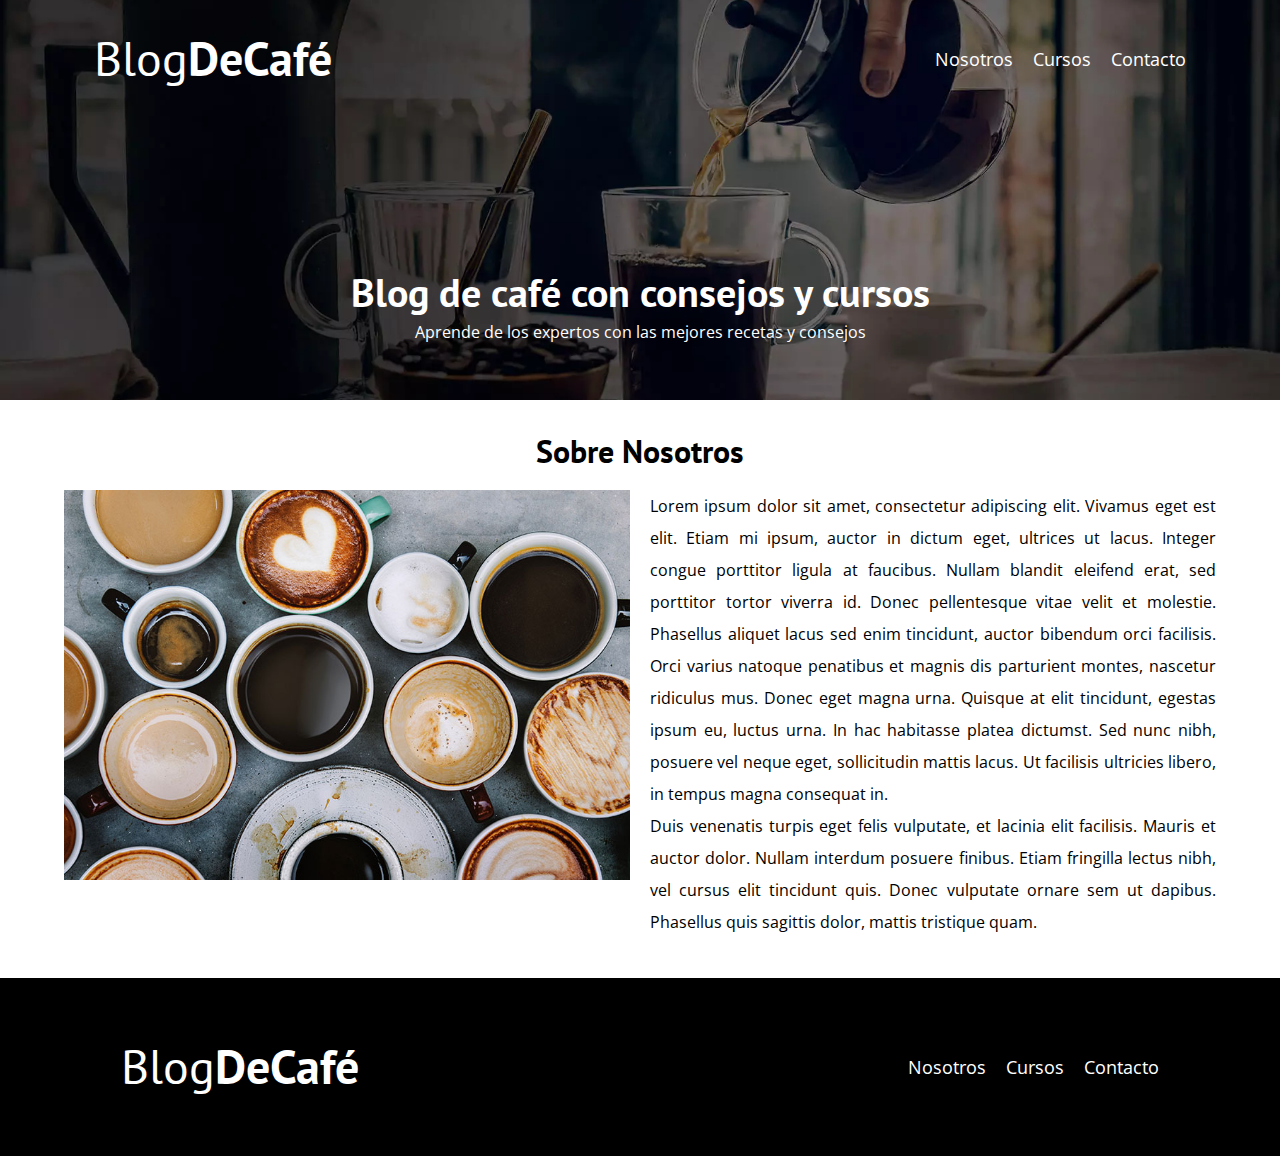
<file: nosotros.html>
<!DOCTYPE html>
<html lang="en">
  <head>
    <meta charset="UTF-8" />
    <meta name="viewport" content="width=device-width, initial-scale=1.0" />
    <link rel="stylesheet" href="css/normalize.css" />
    <link rel="preconnect" href="https://fonts.googleapis.com" />
    <link rel="preconnect" href="https://fonts.gstatic.com" crossorigin />
    <link
      href="https://fonts.googleapis.com/css2?family=Open+Sans&family=PT+Sans:wght@400;700&display=swap"
      rel="stylesheet"
    />
    <link rel="stylesheet" href="css/styles.css" />
    <title>Nosotros</title>
  </head>
  <body>
    <header class="header">
      <div class="container">
        <div class="search">
          <a class="logo" href="index.html">
            <h1 class="logo__name no-margin">
              Blog<span class="logo__bold">DeCafé</span>
            </h1></a
          >
          <nav class="nav">
            <a class="nav__a" href="nosotros.html">Nosotros</a>
            <a class="nav__a" href="cursos.html">Cursos</a>
            <a class="nav__a" href="contacto.html">Contacto</a>
          </nav>
        </div>
      </div>
      <div class="header__text">
        <h2 class="no-margin">Blog de café con consejos y cursos</h2>
        <p class="no-margin">
          Aprende de los expertos con las mejores recetas y consejos
        </p>
      </div>
    </header>
    <main class="container">
      <h3 class="center-text container__h3">Sobre Nosotros</h3>
      <div class="about-us">
        <div class="about-us__image">
          <img src="img/nosotros.jpg" alt="img-nosotros" />
        </div>
        <div class="about-us__text">
          <p>
            Lorem ipsum dolor sit amet, consectetur adipiscing elit. Vivamus
            eget est elit. Etiam mi ipsum, auctor in dictum eget, ultrices ut
            lacus. Integer congue porttitor ligula at faucibus. Nullam blandit
            eleifend erat, sed porttitor tortor viverra id. Donec pellentesque
            vitae velit et molestie. Phasellus aliquet lacus sed enim tincidunt,
            auctor bibendum orci facilisis. Orci varius natoque penatibus et
            magnis dis parturient montes, nascetur ridiculus mus. Donec eget
            magna urna. Quisque at elit tincidunt, egestas ipsum eu, luctus
            urna. In hac habitasse platea dictumst. Sed nunc nibh, posuere vel
            neque eget, sollicitudin mattis lacus. Ut facilisis ultricies
            libero, in tempus magna consequat in.
          </p>
          <p>
            Duis venenatis turpis eget felis vulputate, et lacinia elit
            facilisis. Mauris et auctor dolor. Nullam interdum posuere finibus.
            Etiam fringilla lectus nibh, vel cursus elit tincidunt quis. Donec
            vulputate ornare sem ut dapibus. Phasellus quis sagittis dolor,
            mattis tristique quam.
          </p>
        </div>
      </div>
    </main>
    <footer class="footer">
      <div class="container">
        <div class="search">
          <a class="logo" href="index.html">
            <h1 class="logo__name no-margin center-text">
              Blog<span class="logo__bold">DeCafé</span>
            </h1></a
          >
          <nav class="nav">
            <a class="nav__a" href="nosotros.html">Nosotros</a>
            <a class="nav__a" href="cursos.html">Cursos</a>
            <a class="nav__a" href="contacto.html">Contacto</a>
          </nav>
        </div>
      </div>
    </footer>
    <script src="js/modernizr.js"></script>
  </body>
</html>
</file>
<file: css/styles.css>
:root{
    --fontHeadings : 'PT Sans', sans-serif;
    --fontText: 'Open Sans', sans-serif;

    --primary: #784D3C;
    --gray: #E1E1E1;
    --white: #FFFFFF;
    --black: #000000;
}

html{
    box-sizing: border-box;
    font-size:62.5%; /*1rem = 10px*/
}

*, *:before, * :after{
    box-sizing: inherit;
}

body{
    font-family: var(--fontText);
    font-size: 1.6rem;
    line-height: 2;
}


/**GLOBAL**/
.container{
    max-width: 120rem;
    width: 90%;
    margin: 0 auto;
}

a{
    text-decoration: none;
}
h1,h2,h3,h4{
    font-family: var(--fontHeadings);
    line-height: 1.2;
}

h1{
    font-size: 4.8rem;
}

h2{
    font-size: 4rem;
}
h3{
    font-size: 3.2rem;
}
h4{
    font-size: 2.8rem;
}
img{
    width: 100%;
    height: auto;
}

/**UTILITIES**/
.no-margin{
    margin: 0;
}
.no-padding{
    padding: 0;
}
.center-text{
    text-align: center;
}
.justify-content{
    text-align: justify;
}

/**HEADER**/
.webp .header{
    background-image: url(../img/banner.webp);

}
.no-webp .header{
    background-image: url(../img/banner.jpg);
}
.header{

    height: 40rem;
    background-size: cover;
    background-repeat: no-repeat;
    background-position: center center;
}
.header__text{
    text-align: center;
    color: var(--white);
    margin-top: 5rem;
}

@media (min-width: 768px){
    .search{
        display: flex;
        justify-content: space-between;
        align-items: center;
        padding: 3rem;
    }
    .header__text{
        margin-top: 15rem;
    }
    
}

.logo{
    color: var(--white);
}
.logo__name{
font-weight: 400;
text-align: center;
}
.logo__bold{
    font-weight: bold;
}


/**NAV**/
@media (min-width: 768px){
    .nav{
        display: flex;
        gap: 2rem;
    }
}
.nav__a{
    display: block;
    text-align: center;
    font-size: 1.8rem;
    color: var(--white);
}


/**MAIN**/
@media (min-width: 768px){
    .container-main{
        display: grid;
        grid-template-columns: 2fr 1fr;
        column-gap: 4rem;
    }
}


/**ARTICLE**/

.article{
    border-bottom: 1px solid var(--gray) ;
    margin-bottom: 2rem;
}

.article{
    border-bottom: 1px solid var(--gray) ;
    margin-bottom: 2rem;
}:last-of-type{
    border: none;
    margin-bottom: 0;
}
.button{
    display: block;
    font-family: var(--fontHeadings);
    color: var(--white);
    text-align: center;
    padding: 1rem 3rem;
    font-size: 1.8rem;
    text-transform: uppercase;
    margin: 2rem 0;
}

@media (min-width: 768px){
    .button{
        display: inline-block; /*en esta linea conseguimos que el botón se ajuste.*/
    }
}

.courses{
    list-style: none;
}
.widget-course{
    border-bottom: 1px solid var(--gray);
    margin-bottom: 2rem;
}
.widget-course:last-of-type{
    border-bottom: none;
    margin-bottom: 0;
}
.widget-course__label{
    font-family: var(--fontHeadings);
    font-weight: 700;
}
.widget-course__info{
    font-weight: normal;
    font-size: 2rem;
}

.button--primary{
    background-color:var(--black);
}
.button--secondary{
    background-color:var(--primary);
}


/** FOOTER **/
.footer{
    background-color: var(--black);
    padding: 3rem;
    margin-top: 4rem;
}


/** ABOUT US **/

.about-us__text p{
    margin:0;
    text-align: justify;
}

.container__h3{
    margin-bottom: 2rem;
}

@media (min-width: 768px){
    .about-us{
        display: grid;
        grid-template-columns: repeat(2,1fr);
        column-gap: 2rem;
    }
}


/** COURSES **/
.course {
    padding: 3rem 0;
    border-bottom: 1px solid var(--gray);
}
@media (min-width: 768px) {
    .course {
        display: grid;
        grid-template-columns: 1fr 2fr;
        column-gap: 2rem;
        
    }
}
.course:last-of-type {
   border: none;
}
.course__label {
    font-family: var(--fuenteHeading);
    font-weight: bold;
}
.course__info {
    font-weight: normal;
}
.course__label,
.course__info {
    font-size: 2rem;
}
.course__description{
    text-align: justify;
}

/** CONTACT **/
.contact-bg {
    background-image: url(../img/contacto.jpg);
    height: 40rem;
    background-size: cover;
    background-repeat: no-repeat;
}

.form {
    background-color: var(--white);
    margin: -5rem auto 0 auto;
    width: 95%;
    padding: 5rem;
}
.field {
    display: flex;
    margin-bottom: 2rem;
}
.field__label {
    flex: 0 0 9rem;
    text-align: right;
    padding-right: 2rem;
}
.field__input {
    flex: 1;
    border: 1px solid var(--gray);
}
.field__input--textarea {
    height: 20rem;
}
</file>
